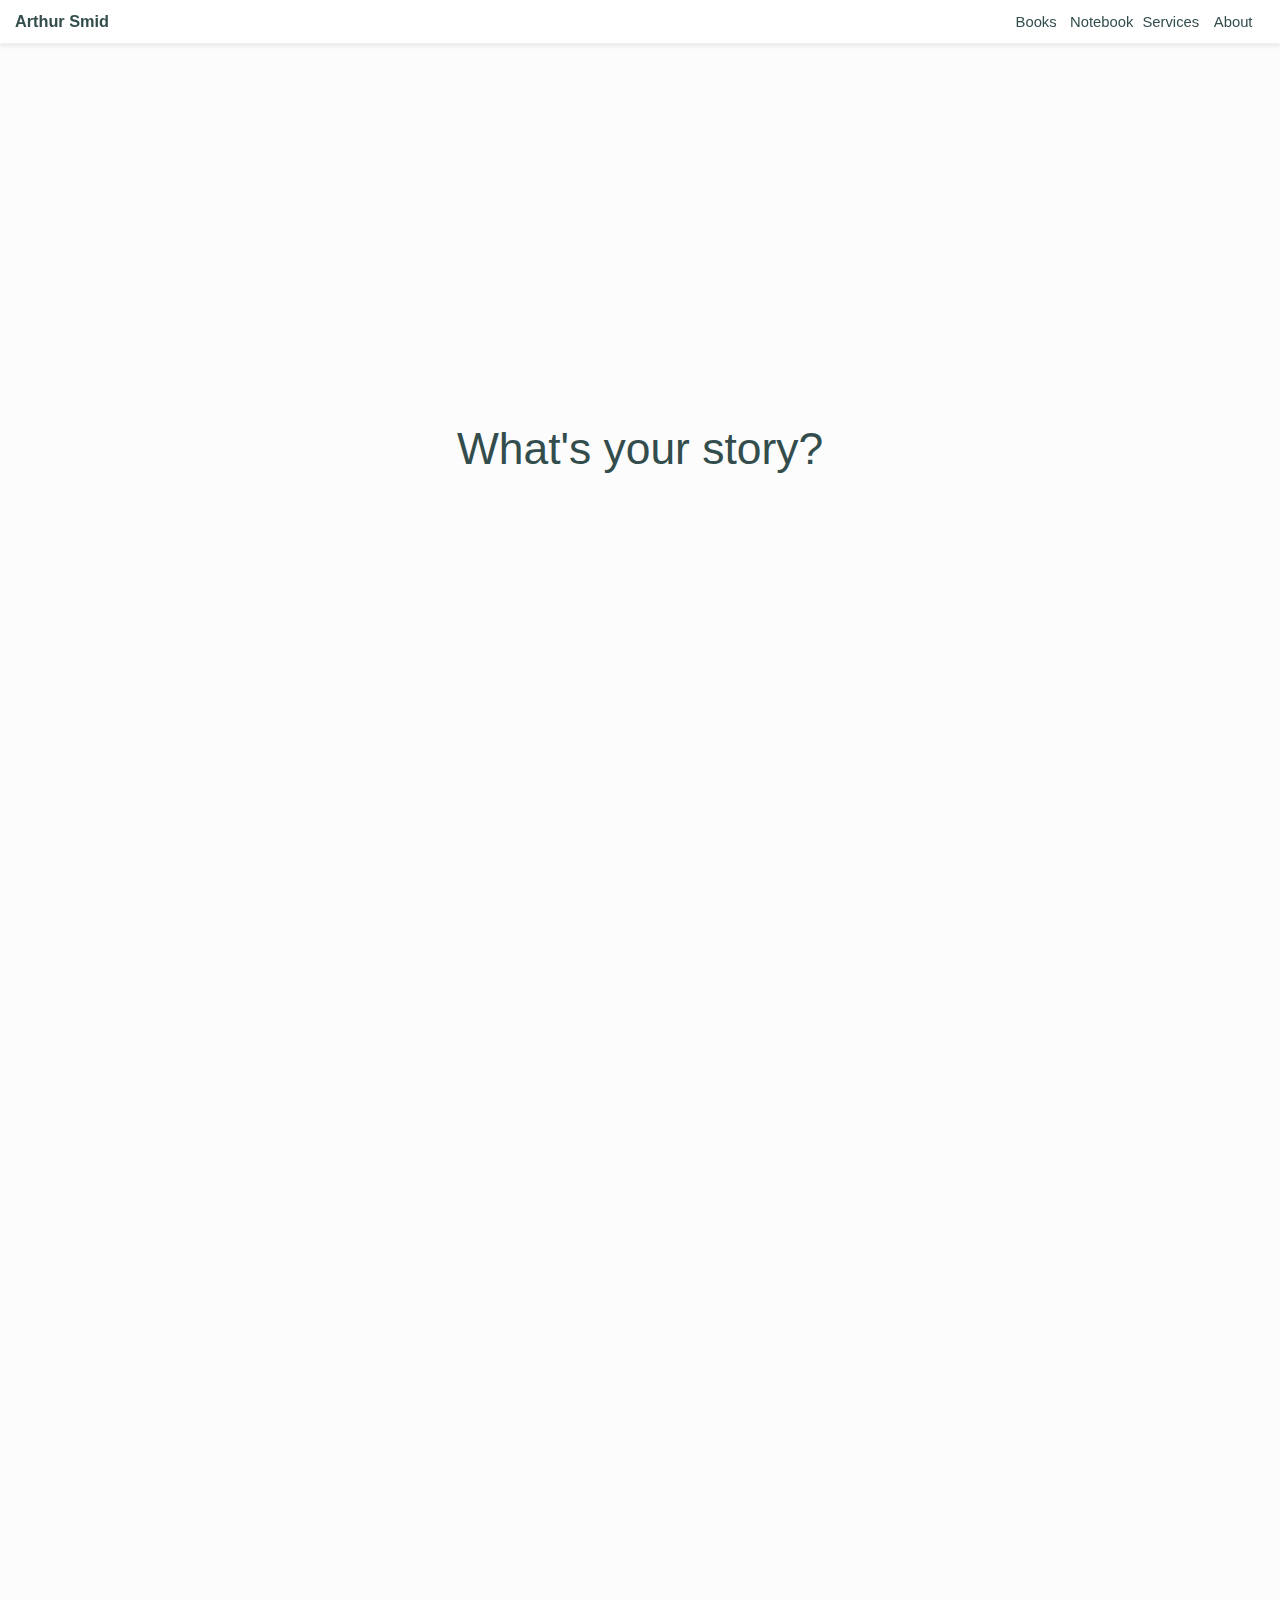
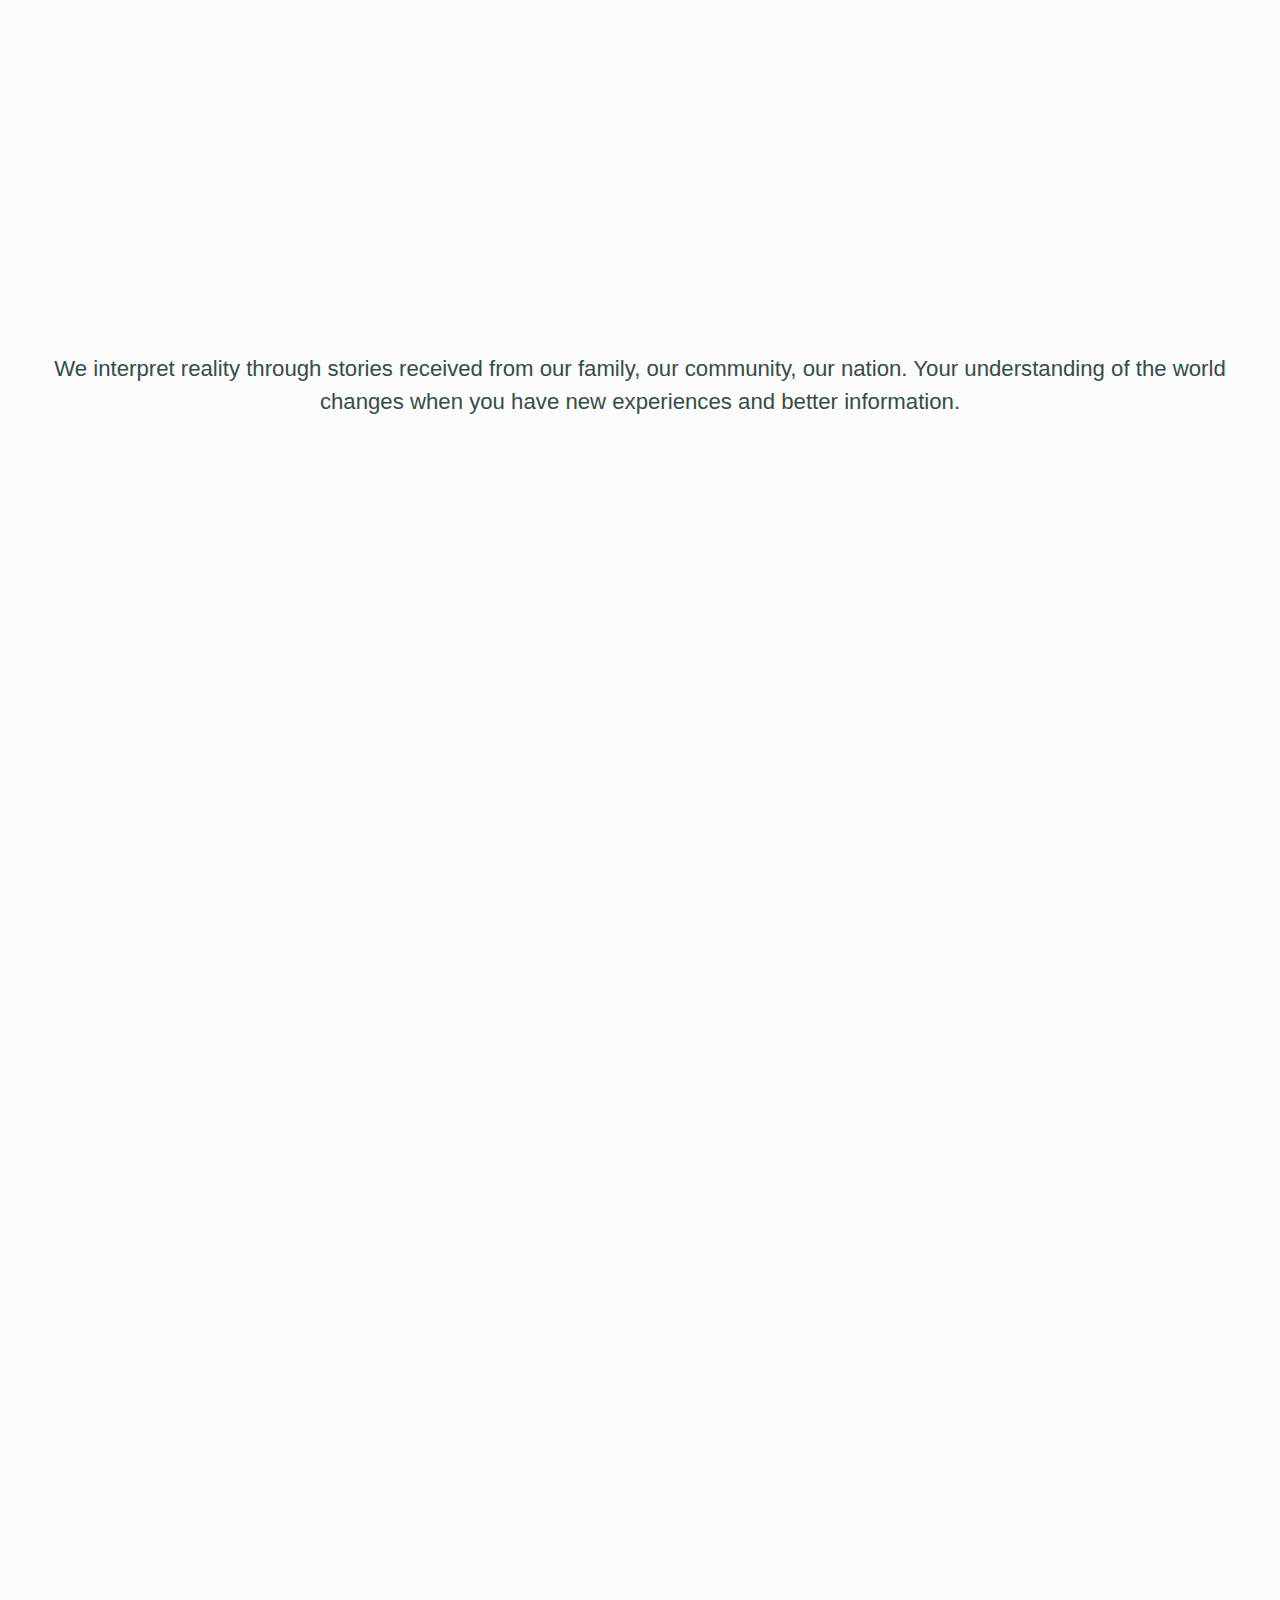
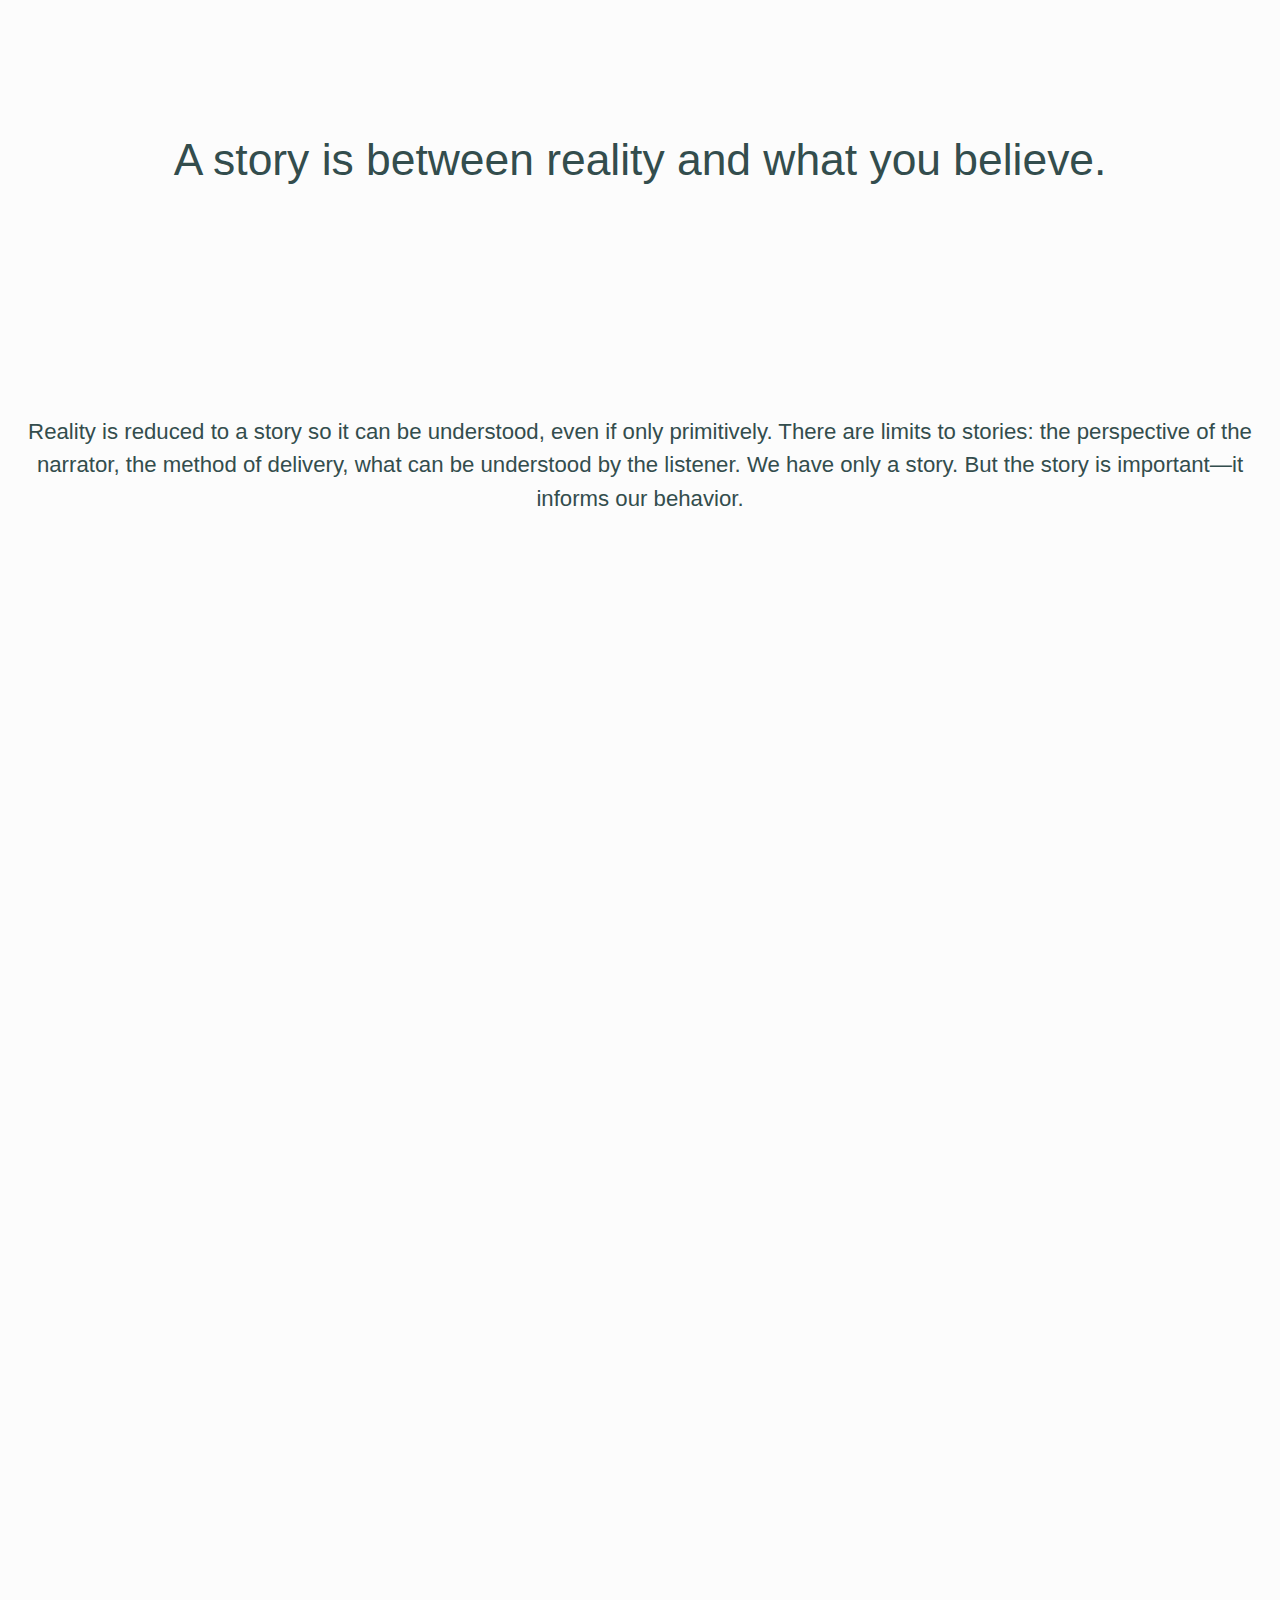
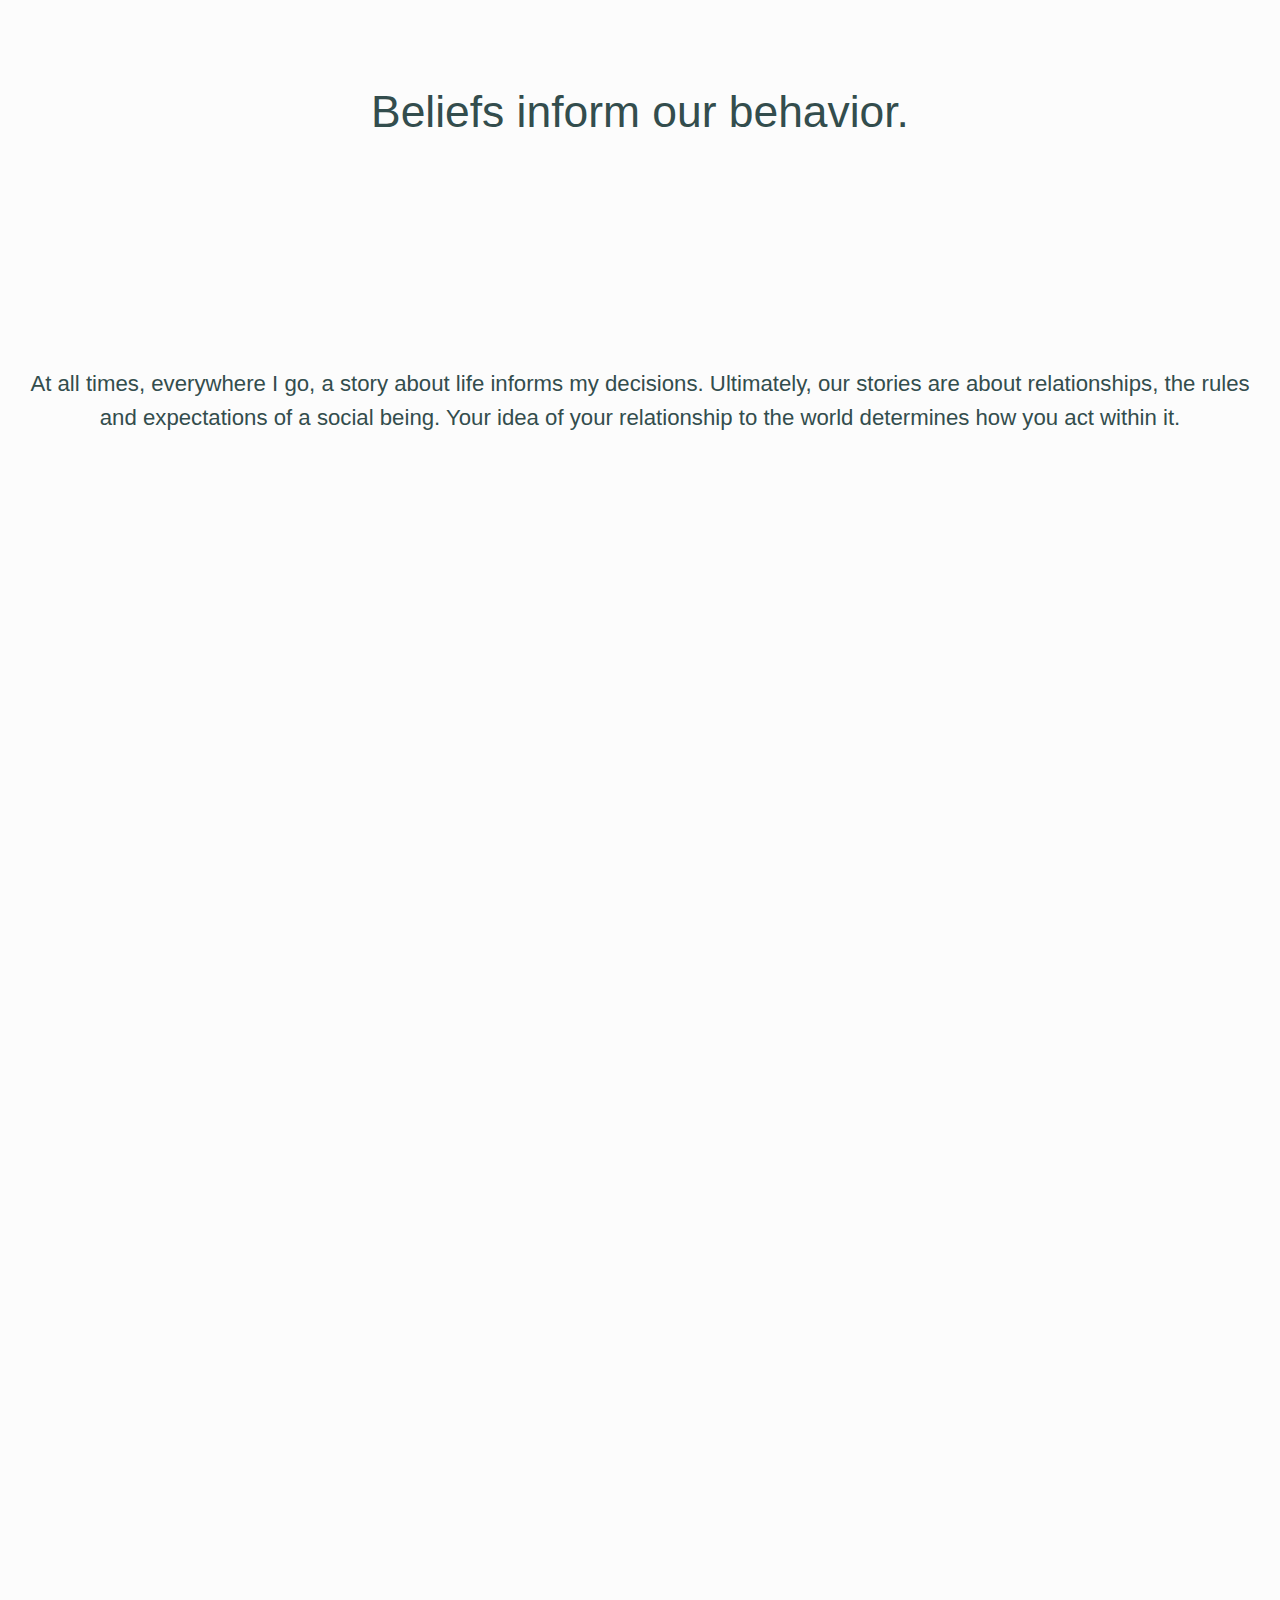
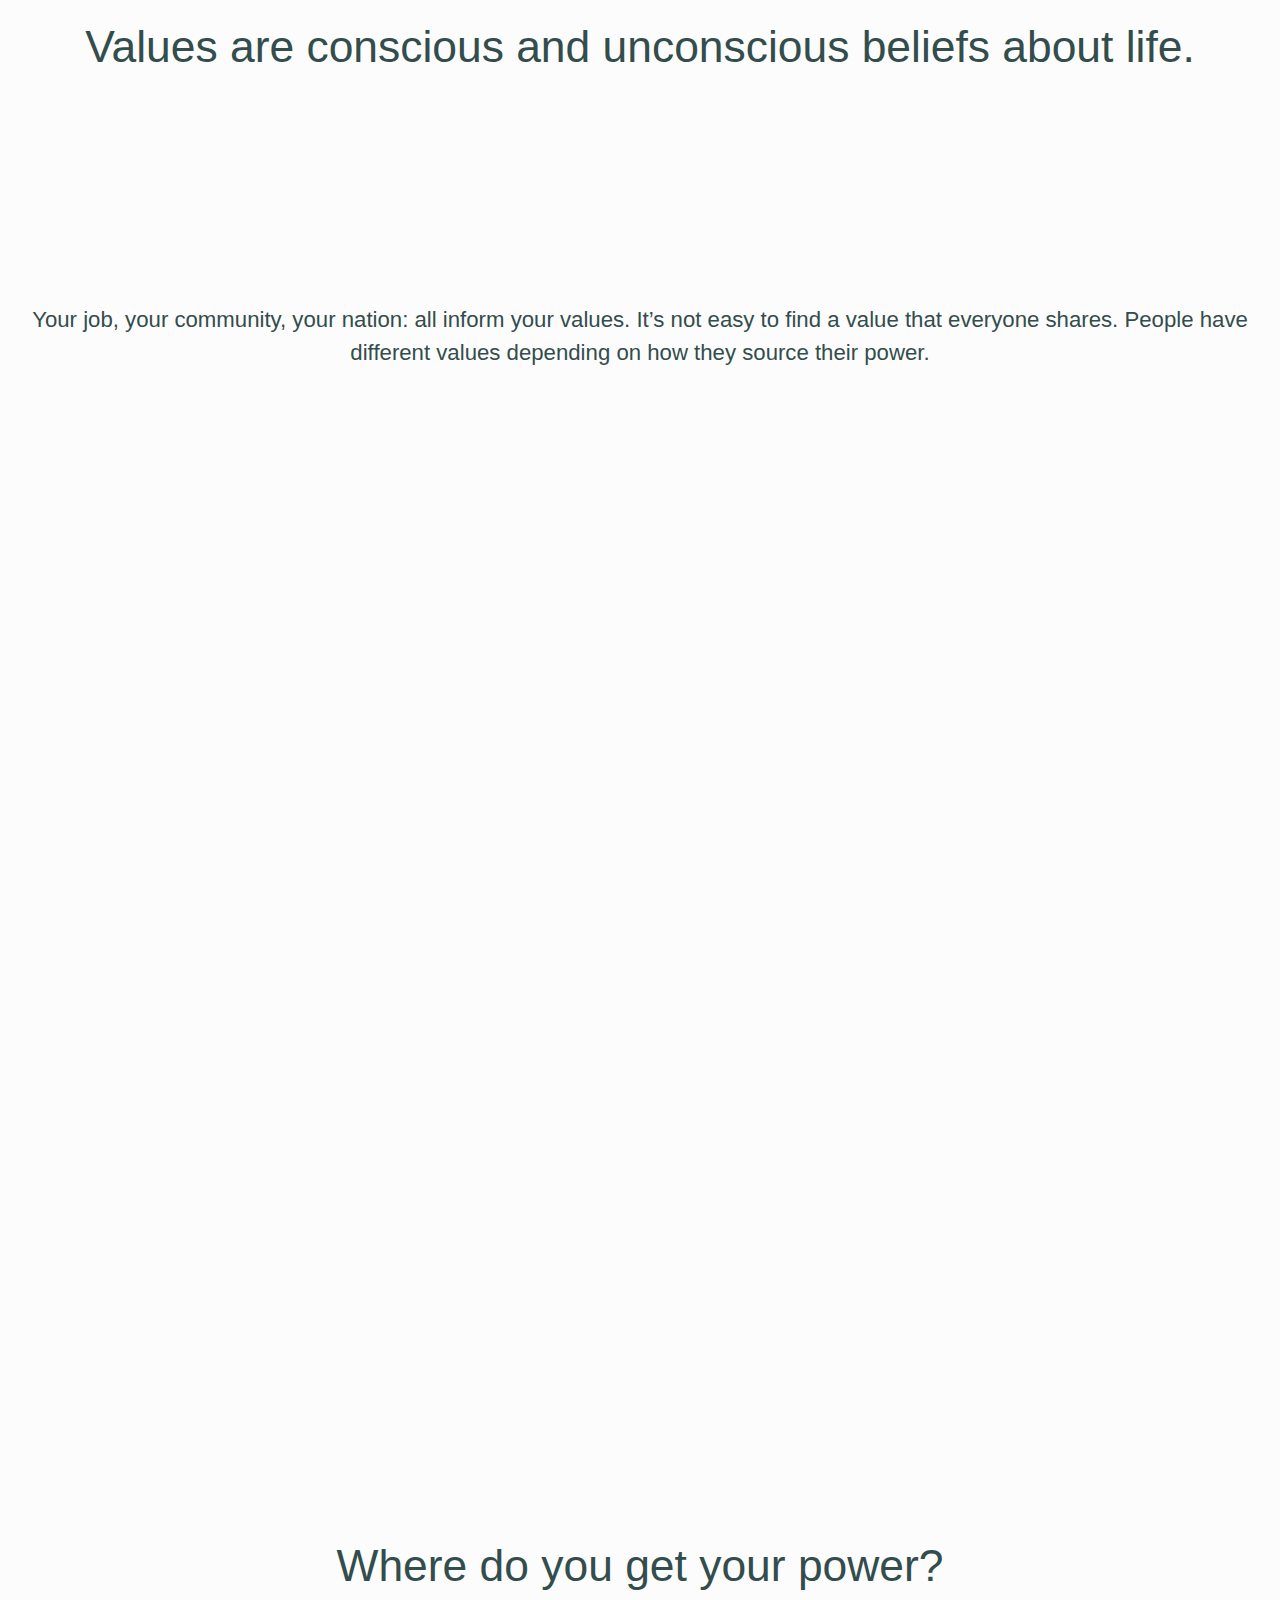
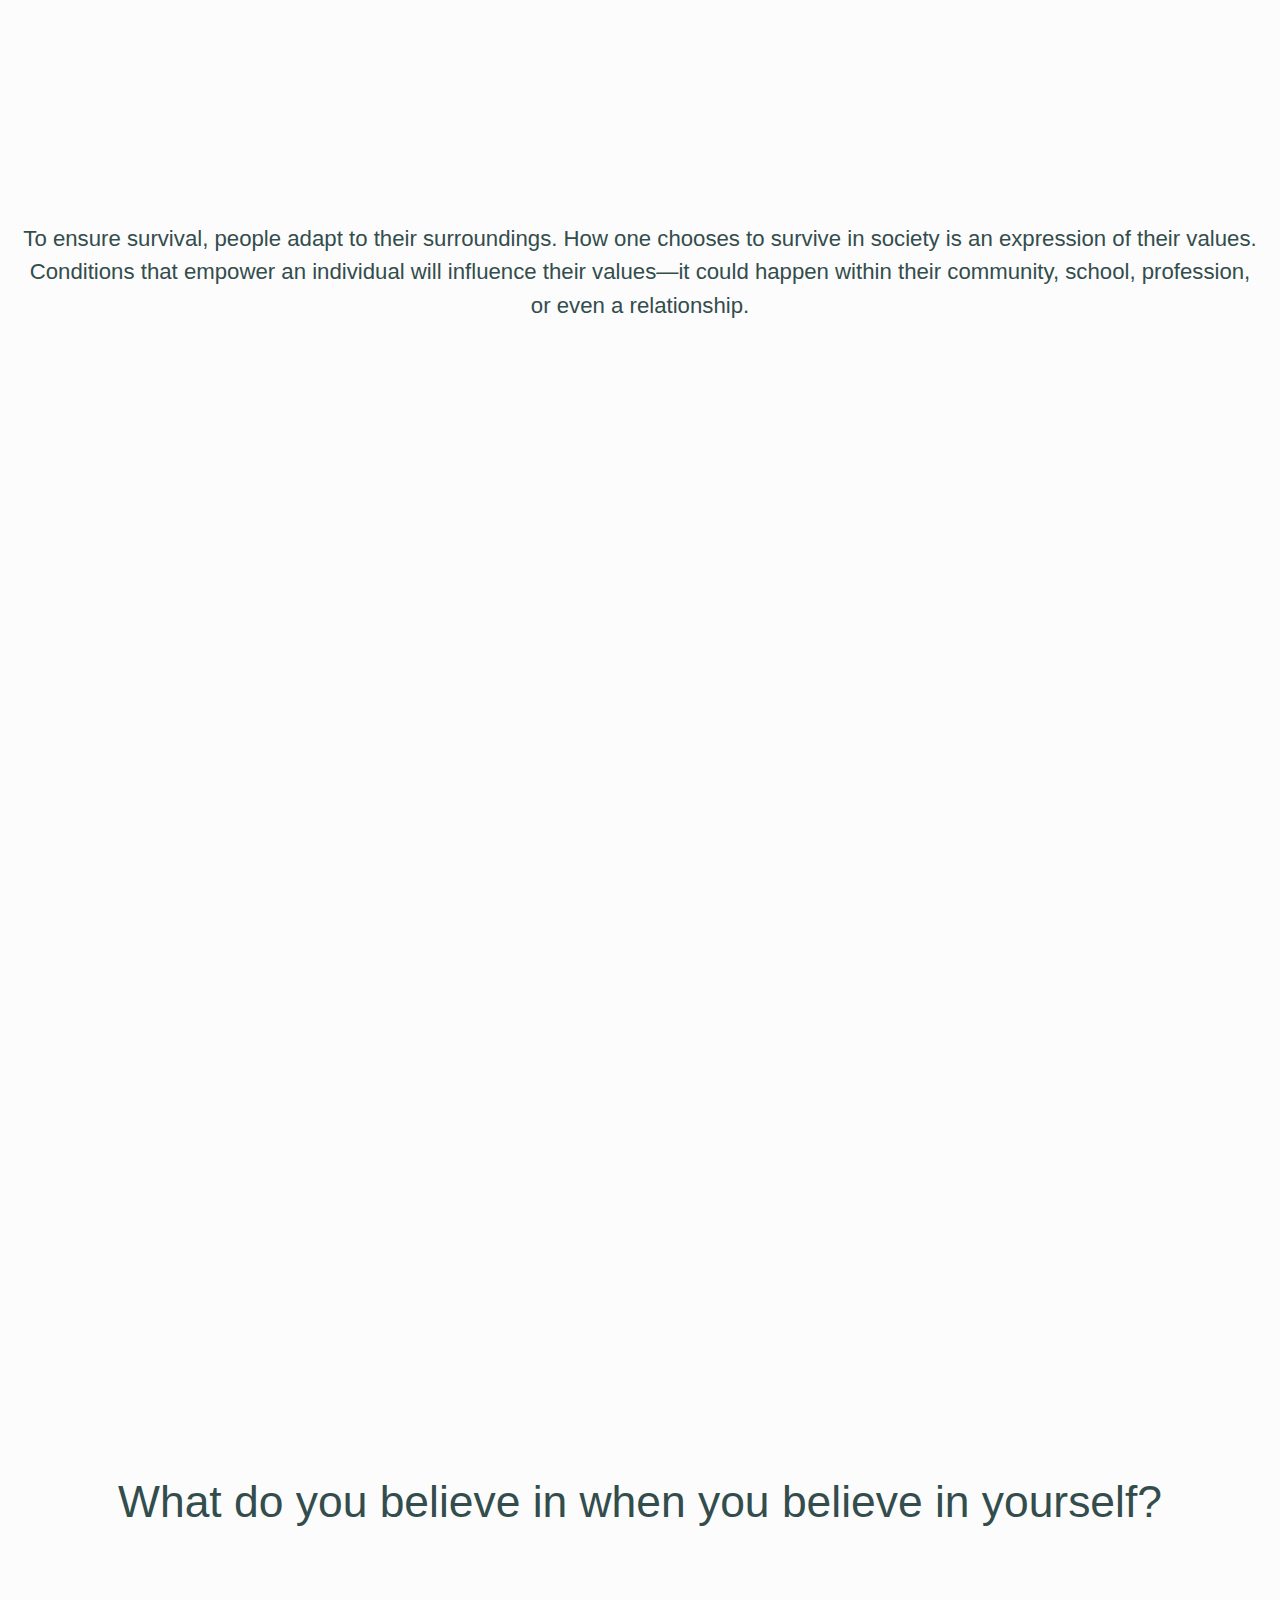
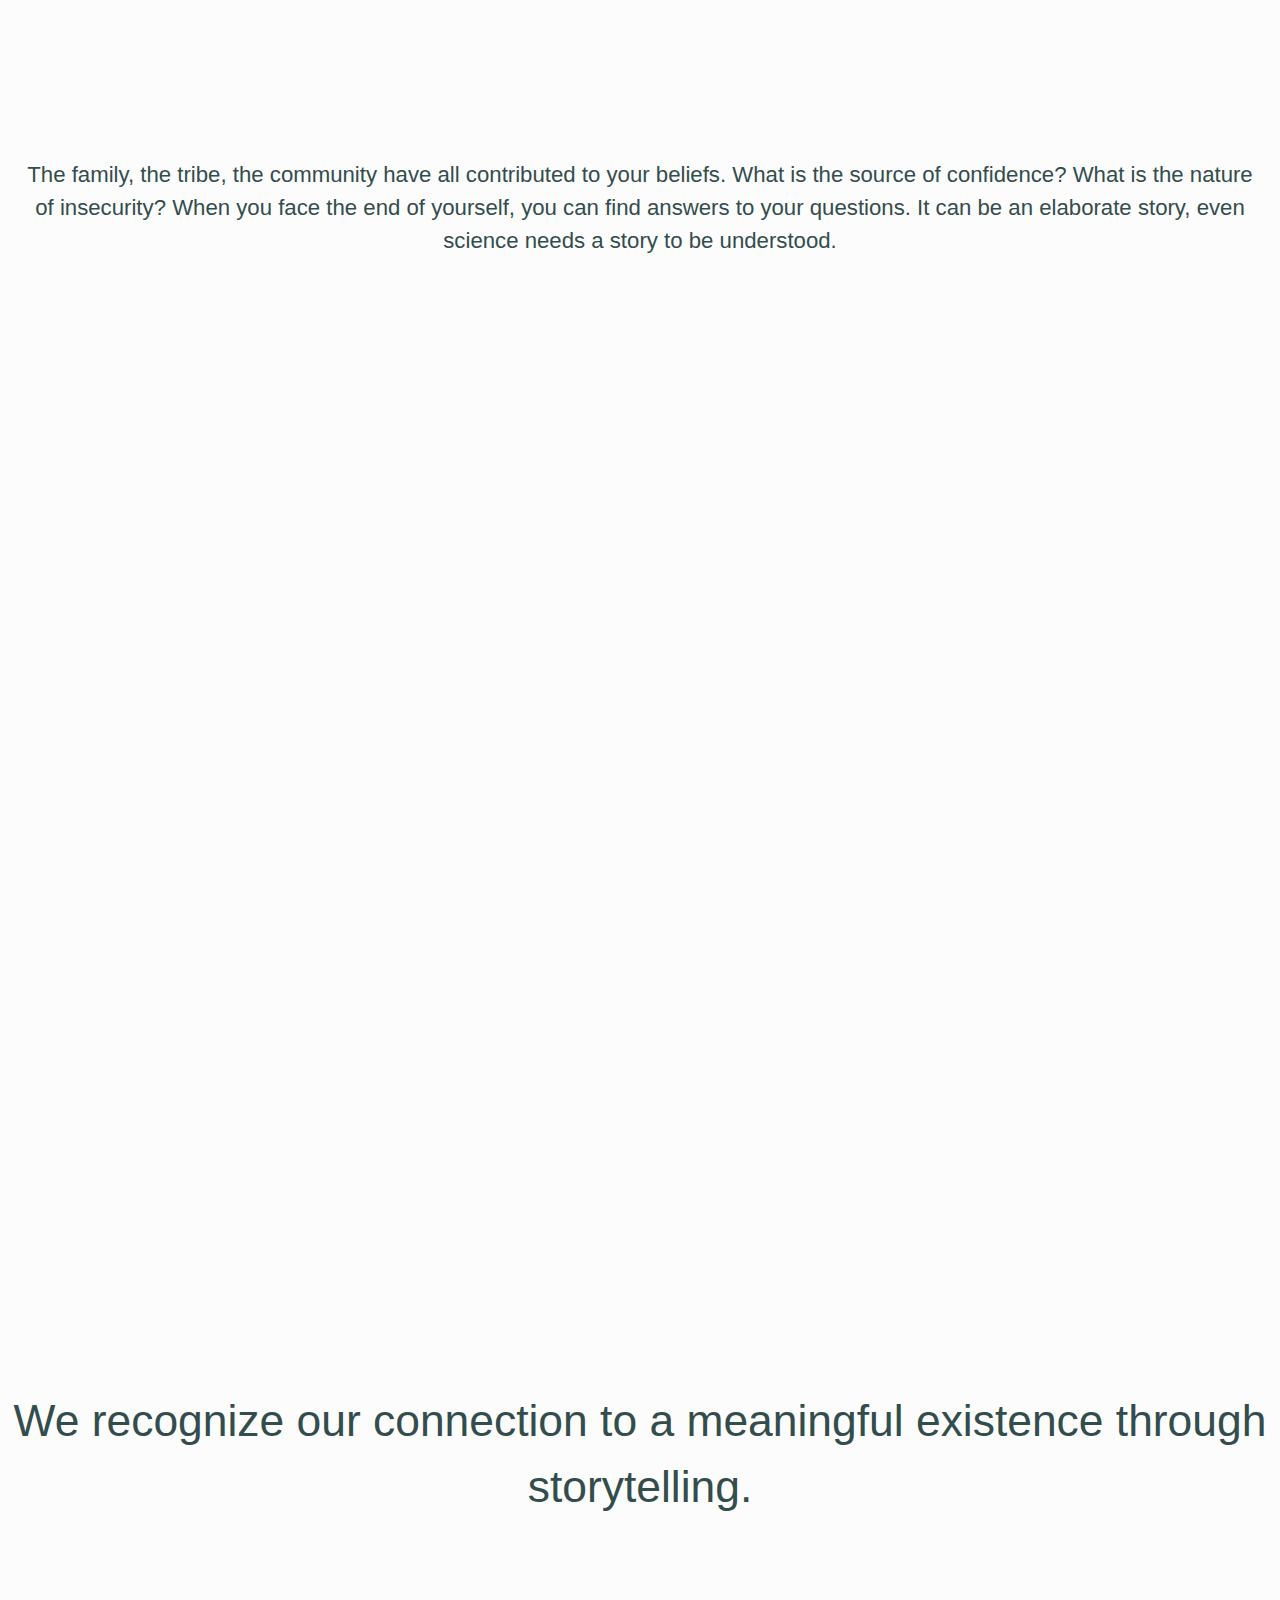
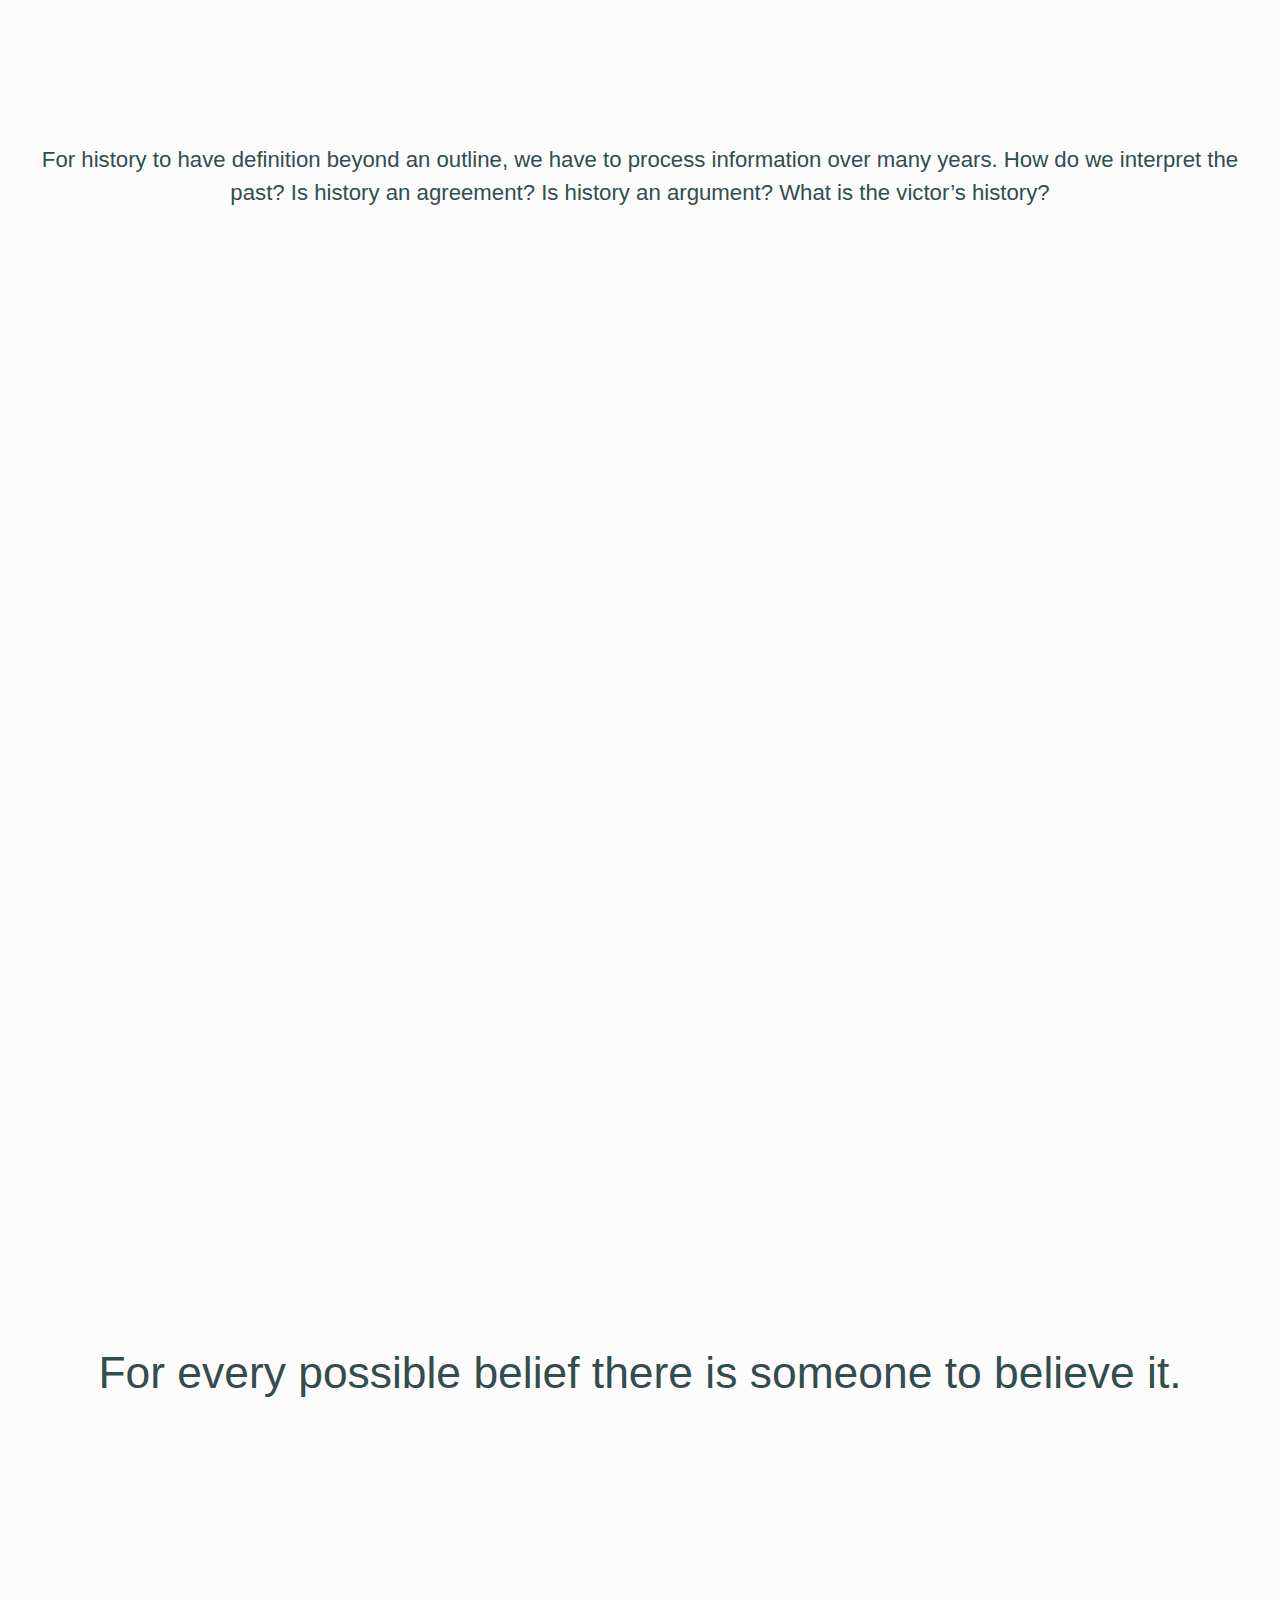
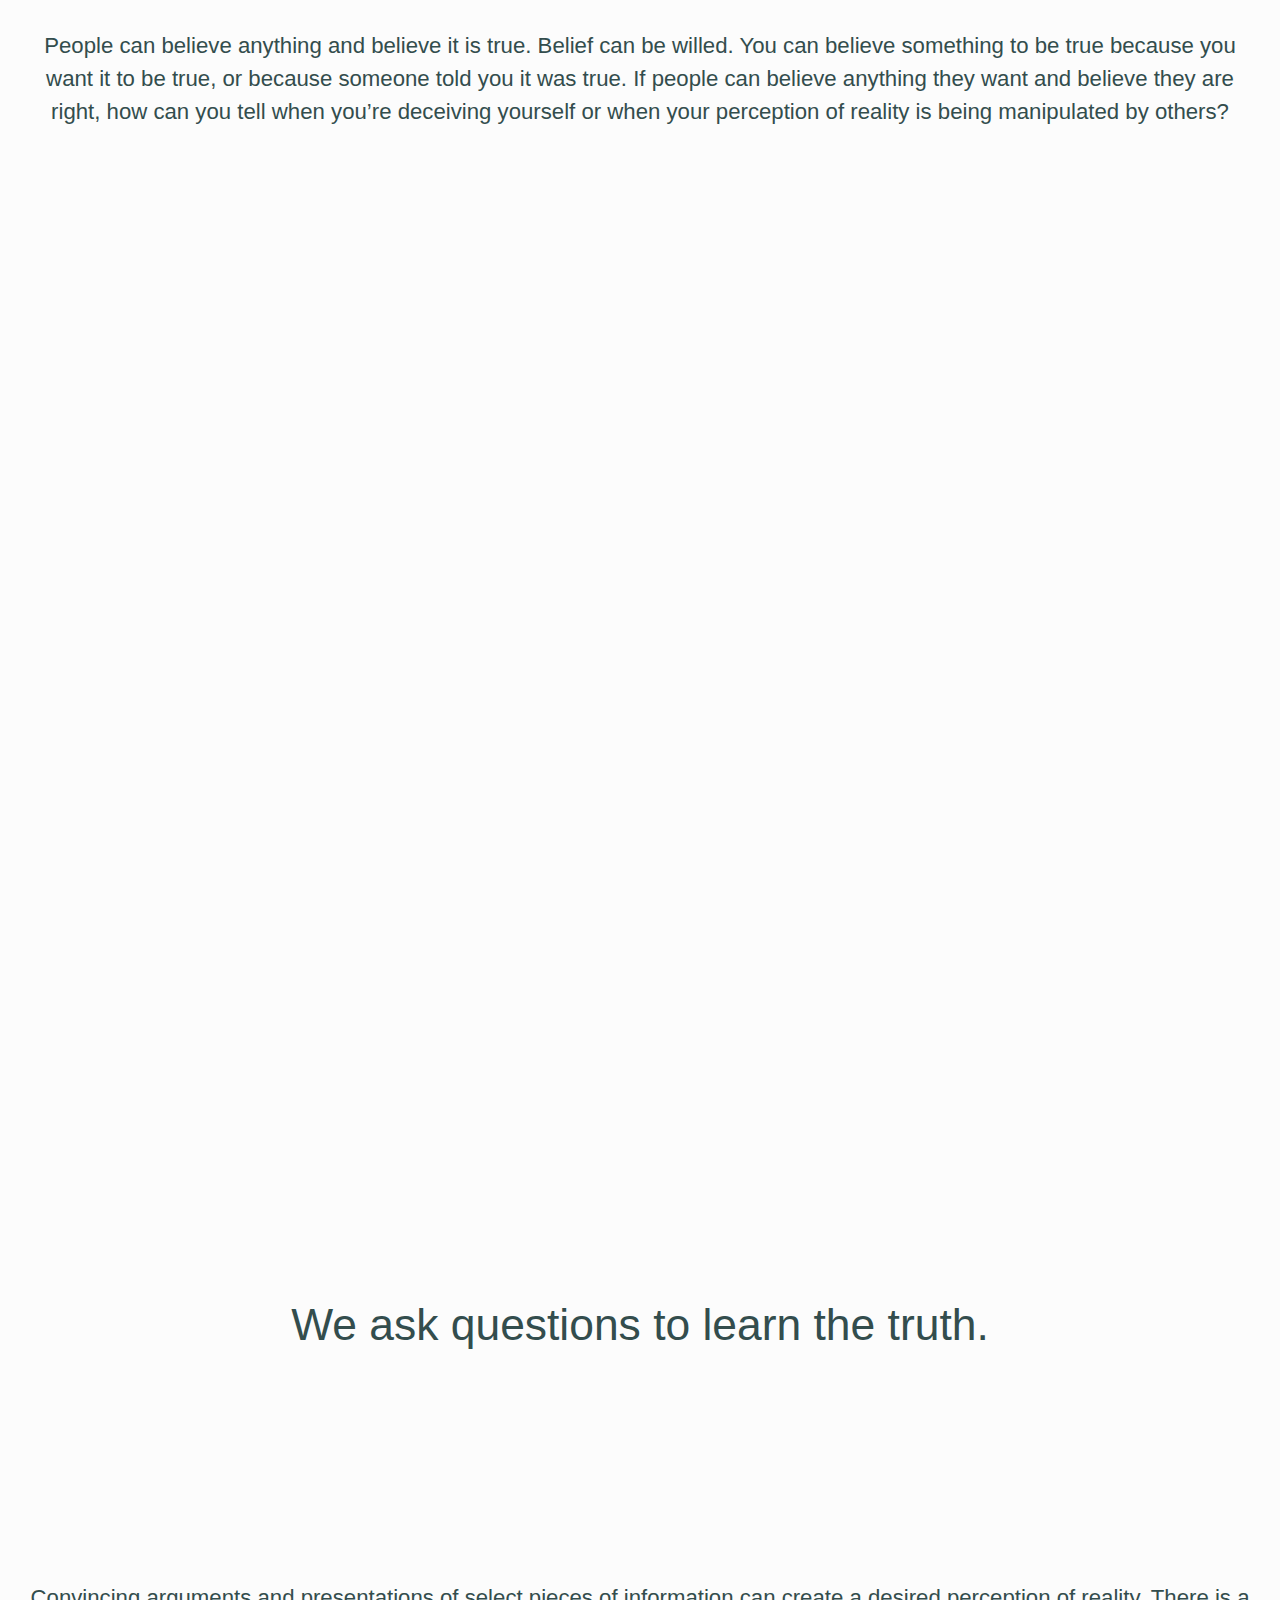
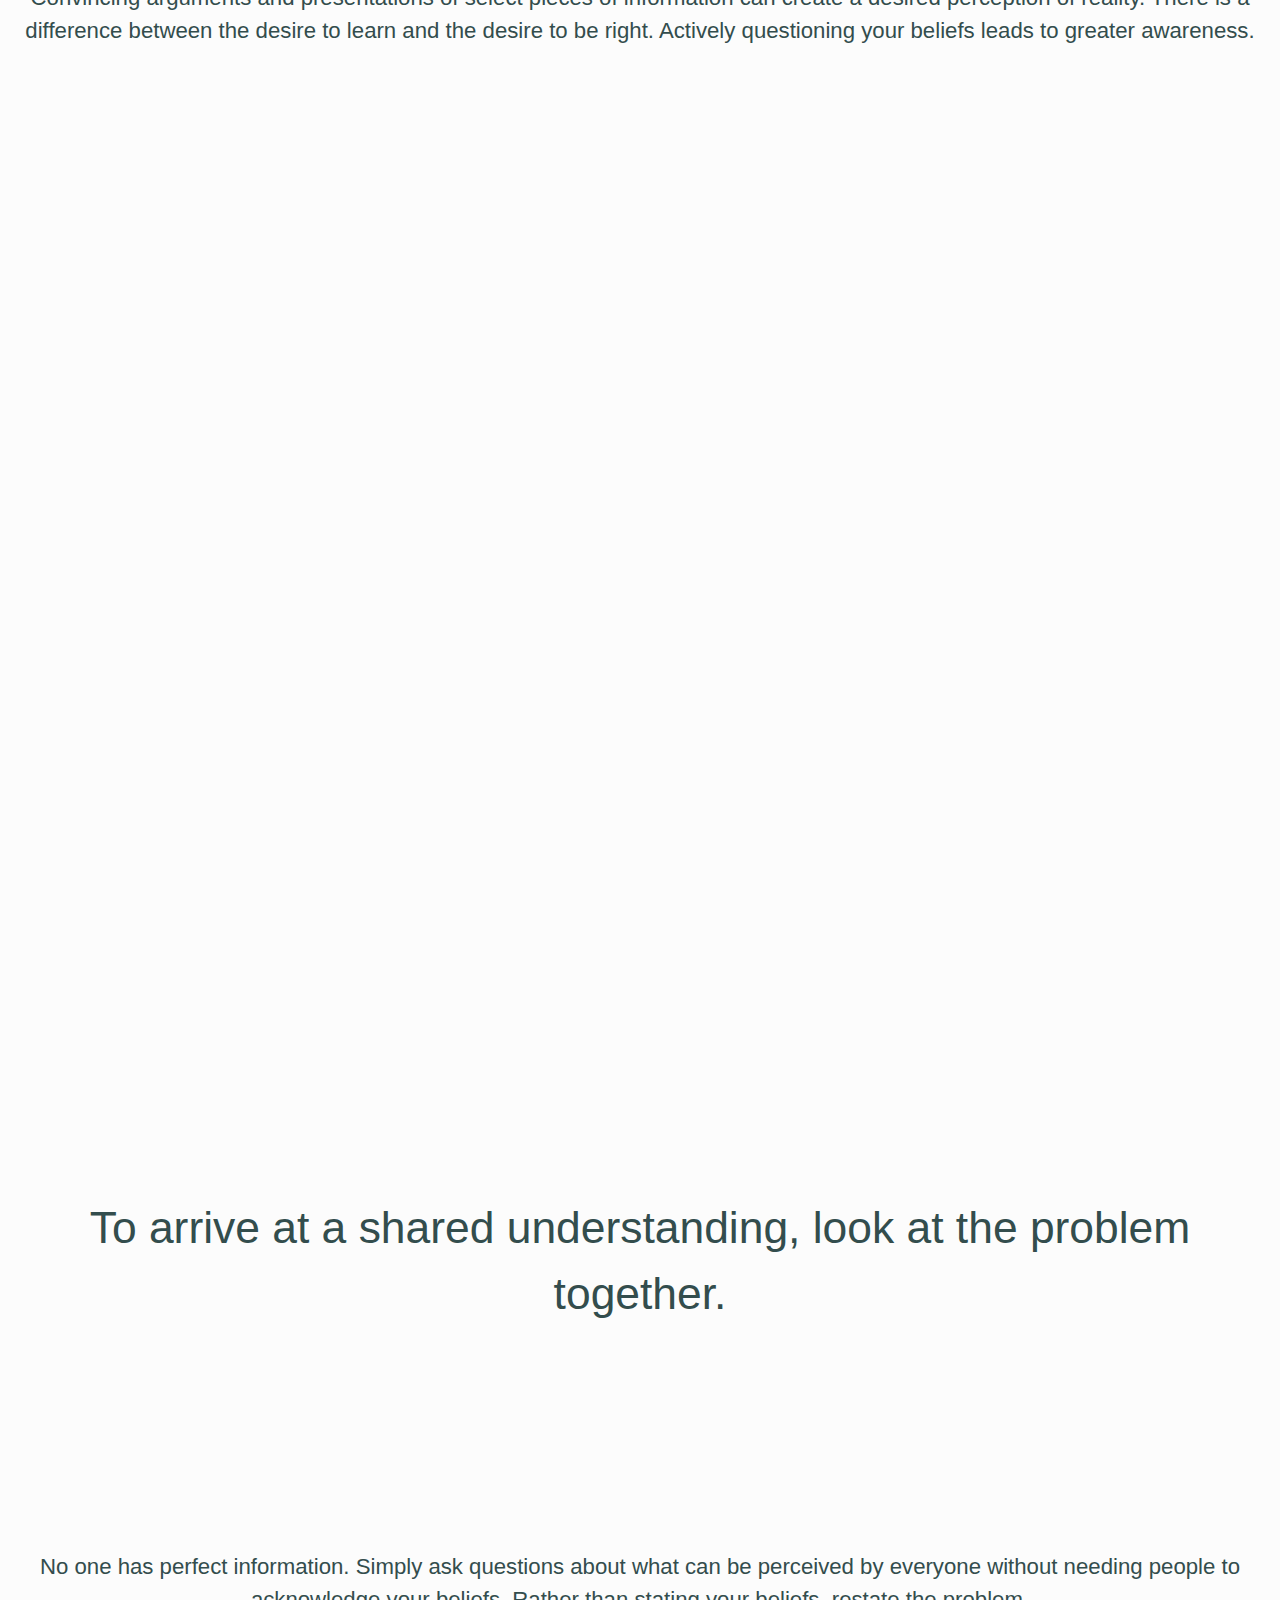
<file: arthursmid.com/Index.html>
<!DOCTYPE html>
<html lang="en-US">
<head>
  <meta charset="utf-8">
  <title>Life in Common</title>
  <!--possible title Arthur Smid, each page would have a title Arthur Smid | Notebook-->
  <meta name="viewport" content="width=device-width, initial-scale=1">
  <meta name="description" content="writer and editor in Portland, Oregon">
  <meta name="keywords" content="novel, fiction, writing, communications, Portland, Oregon">
  <meta name="author" content="Arthur Smid">
  <link rel="stylesheet" type="text/css" href="reset.css">
  <link rel="stylesheet" type="text/css" href="smid.css">
</head>
<body>
  <header>
    <h1>Arthur Smid</h1>
    <nav><ul>
      <li><a href="books.html">Books</a></li>
      <li><a href="notebook.html">Notebook</a></li>
      <li><a href="services.html">Services</a></li>
      <li><a href="about.html">About</a></li>
    </ul>
    </nav>
  </header>
<div class="centered-text">
  <h2>What's your story?</h2>
</div>
<div class="centered-text">
  <p>We interpret reality through stories received from our family, our community, our nation. Your understanding of the world changes when you have new experiences and better information.</p>
</div>
<div class="centered-text">
  <h2>A story is between reality and what you believe.</h2>
  <p>Reality is reduced to a story so it can be understood, even if only primitively. There are limits to stories: the perspective of the narrator, the method of delivery, what can be understood by the listener. We have only a story. But the story is important—it informs our behavior.</p>
</div>
<div class="centered-text">
  <h2>Beliefs inform our behavior.</h2>
  <p>At all times, everywhere I go, a story about life informs my decisions. Ultimately, our stories are about relationships, the rules and expectations of a social being. Your idea of your relationship to the world determines how you act within it.</p>
</div>
<div class="centered-text">
  <h2>Values are conscious and unconscious beliefs about life.</h2>
  <p>Your job, your community, your nation: all inform your values. It’s not easy to find a value that everyone shares. People have different values depending on how they source their power.</p>
</div>
<div class="centered-text">
  <h2>Where do you get your power?</h2>
  <p>To ensure survival, people adapt to their surroundings. How one chooses to survive in society is an expression of their values. Conditions that empower an individual will influence their values—it could happen within their community, school, profession, or even a relationship.</p>
</div>
<div class="centered-text">
  <h2>What do you believe in when you believe in yourself?</h2>
  <p>The family, the tribe, the community have all contributed to your beliefs. What is the source of confidence? What is the nature of insecurity? When you face the end of yourself, you can find answers to your questions. It can be an elaborate story, even science needs a story to be understood.</p>
</div>
<div class="centered-text">
  <h2>We recognize our connection to a meaningful existence through storytelling.</h2>
  <p>For history to have definition beyond an outline, we have to process information over many years. How do we interpret the past? Is history an agreement? Is history an argument? What is the victor’s history?</p>
</div>
<div class="centered-text">
  <h2>For every possible belief there is someone to believe it.</h2>
  <p>People can believe anything and believe it is true. Belief can be willed. You can believe something to be true because you want it to be true, or because someone told you it was true. If people can believe anything they want and believe they are right, how can you tell when you’re deceiving yourself or when your perception of reality is being manipulated by others?</p>
</div>
<div class="centered-text">
  <h2>We ask questions to learn the truth.</h2>
  <p>Convincing arguments and presentations of select pieces of information can create a desired perception of reality. There is a difference between the desire to learn and the desire to be right. Actively questioning your beliefs leads to greater awareness.</p>
</div>
<div class="centered-text">
  <h2>To arrive at a shared understanding, look at the problem together.</h2>
  <p>No one has perfect information. Simply ask questions about what can be perceived by everyone without needing people to acknowledge your beliefs. Rather than stating your beliefs, restate the problem.</p>
</div>
<div class="centered-text">
  <h2>To learn how to communicate with other people we relate to them.</h2>
  <p>Though we may not even understand our own feelings, we can find them expressed in music, books, and movies. Other people have had similar life experiences and through their stories we can better understand ourselves. Culture creates the context to relate more intimately with other people.</p>
</div>
<div class="centered-text">
  <h2>To fulfill yourself, it helps to articulate your desires.</h2>
  <p>Being able to state your goals makes them more attainable, and people are often willing to help. If you say what you’d like to contribute and what you need, it’s more likely you can get it.</p>
</div>
<div class="centered-text">
  <h2>Self-expression is the key to personal growth.</h2>
  <p>By giving yourself permission to fully express yourself, you can learn from whatever happens. It’s okay to be imperfect because you’re always learning.</p>
</div>
<div class="centered-text">
  <h2>Dialogue is an art.</h2>
  <p>The structure of your speech matters as much as the content. You are responsible. By changing your tone of voice and body language, you could say the same thing and express something different. The desire to be understood improves the clarity of expression.</p>
</div>
<div class="centered-text">
  <h2>The message depends upon its delivery.</h2>
  <p>Two people could say exactly the same thing but one could be believed and the other disbelieved depending on their social status. Who’s saying it, the method of delivery, and institutional supports all determine how we value what we hear from others. It is not the message that matters, but the people that give it value.</p>
</div>
<div class="centered-text">
  <h2>Correct speech and behavior exist as ideals.</h2>
  <p>We may do the right thing, or say the right thing, but these are ideals created by society. What would be accepted by one group could be inappropriate with a different group of people.</p>
</div>
<div class="centered-text">
  <h2>Ideal behavior is expressed by individuals.</h2>
  <p>We learn from examples set by others. Action is the model. By acting on the ideal, you can embody the ideal.</p>
</div>
<div class="centered-text">
  <h2>Your choice of heroes can be telling.</h2>
  <p>You may not be able to articulate your values, but the image of your hero symbolizes them and you grasp the symbol. The symbol can be held throughout the culture, or it can be personal. It can be a loved one. Your cultural heroes represent what you value.</p>
</div>
<div class="centered-text">
  <h2>Your role model represents values.</h2>
  <p>People have role models to adapt whatever advantageous behavior they display. We can imitate our peers or look to heroes. Ideally, the people in your daily life can provide guidance.</p>
</div>
<div class="centered-text">
  <h2>We test ourselves by accepting others.</h2>
  <p>It’s disconcerting to accommodate people who negate your reality. If they actively challenge your beliefs, this can feel like a physical threat. We believe for a reason; we believe to survive.</p>
</div>
<div class="centered-text">
  <h2>Accepting other people is easier when you see beyond socially constructed identity.</h2>
  <p>We have ideas about reality, but it’s not possible to know everything. We use symbols, stories, and ideas to understand the world. It’s valuable to pay attention when the story becomes strange, uncomfortable, and new. Accepting reality is transformative.</p>
</div>
<div class="centered-text">
  <h2>We communicate who we are before saying a word.</h2>
  <p>Your appearance communicates a social class. When people speak they use more than words.</p>
</div>
<div class="centered-text">
  <h2>Love is vulnerable.</h2>
  <p>If I express my thoughts and feelings honestly, I make myself vulnerable. Being honest allows more genuine interaction with others. We define our relationships by how much truth they can tolerate.</p>
</div>
<div class="centered-text">
  <h2>We are social creatures.</h2>
  <p>You are born into a class, race, and culture. Being alone isn’t a favorable condition for survival. You need other people to survive. Your family. Your community. Your friends can help you realize your full potential. You see your higher self in another person and your love nurtures the emergence of the higher self.</p>
</div>
<div class="centered-text">
  <h2>Strong attachments are a survival instinct.</h2>
  <p>We form bonds with other people to make it in the world. When a relationship becomes an economic partnership, we value an individual by what he or she can contribute.</p>
</div>
<div class="centered-text">
  <h2>In every human encounter, we negotiate status.</h2>
  <p>Even unconsciously, you assess whether another person can potentially help you, harm you, or neither—they are just another person. The measure of a potential helper tends to be wealth and social status, but the way we value each other is different for every individual. Status isn’t universally recognized. It depends on values created and recognized by a group.</p>
</div>
<div class="centered-text">
  <h2>Morality requires imagination.</h2>
  <p>What is considered to be moral results from social conditions. Our social structure affords privileges but these benefits can come at the expense of other people and our ecosystem. Abuse of human rights and the environment can be legalized by a court of law. Ethical behavior begins when you imagine yourself as the other.</p>
</div>
<div class="centered-text">
  <h2>Enter the possibility to recognize yourself in another individual.</h2>
  <p>Your relationship with each person illuminates a different part of yourself. Who are you?</p>
</div>
<div class="centered-text">
  <h2>Education adapts individuals to the social structure.</h2>
  <p>Individuals learn to protect and propagate their social structure. Business, religion, and government institutions all have explicit and implicit rules. An institution scripts human behavior through incentives and penalties. Beginning with the family we learn to survive in society by adapting to the social structure.</p>
</div>
<div class="centered-text">
  <h2>The interpretation of the world is a human agreement.</h2>
  <p>Our social group defines acceptable and unacceptable beliefs. People who have different beliefs may be friendly but they’ll disagree. Most of us like to be reassured of our beliefs. We seek the company of people who believe the same story. Because ultimately, it is not a story, it’s our reality.</p>
</div>
<div class="centered-text">
  <h2>Because we desire meaning in our lives, we assign value to the things that give us meaning.</h2>
  <p>We are active participants in creating meaning. A relationship, a job, a book gives you fulfillment when you find meaning in it. It’s also possible to invest meaning in something that is meaningless. Cultural value can be created but some things are inherently valuable.</p>
</div>
<div class="centered-text">
  <h2>How does an ordinary person respond to problems that affect civilization?</h2>
  <p>When people feel a problem is too big for them to solve, they may ignore the problem. People are more willing to act if they can join a group. Our shared problems inspire new behavior, new values, a new culture.</p>
</div>
<div class="centered-text">
  <h2>Society encourages certain types of human behavior.</h2>
  <p>Our economic institutions are founded upon the assumption of endless resources and infinite growth. Even conscientious capitalism requires continuous growth. We have a systemic imbalance between human society and the natural world. Only a change in the structure of our economic institutions can stop the destruction of our ecosystem.</p>
</div>
<div class="centered-text">
  <h2>The separate self is a habit of thought.</h2>
  <p>What’s happening to other people, to other biological creatures, and to the environment does affect you. In reality we are interrelated with all life on Earth.</p>
</div>
<div class="centered-text">
  <h2>What if having great wealth means having more responsibility to other people?</h2>
  <p>The pursuit of wealth contains the idea that money separates you from the problems of humanity. It’s possible to deny reality if you are insulated by the work of others who must confront it.</p>
</div>
<div class="centered-text">
  <h2>In social groups, the abuse of power is kept in check by social norms.</h2>
  <p>The necessary condition to abuse power is isolation. The empowered entity is separate from the group. It can entertain a storyline that justifies an abuse of power. Belief and code of conduct can separate someone from billions of other human beings. And if you have no compassion for other people, you can easily overlook the harm your actions cause.</p>
</div>
<div class="centered-text">
  <h2>People can commit atrocities while believing themselves to be good.</h2>
  <p>It is possible to believe the nation is just when it must destroy an enemy. We tend to caricature the enemy. We project all our own negative qualities upon the enemy and deny any responsibility in creating the problems we share. The primary conflict in politics is between perceptions of reality. To win, the story doesn’t have to be true. Groups of people are not moved by facts, they are moved by emotion. People create authority by securing support for their definition of reality. Even the denial of reality can become a worldview.</p>
</div>
<div class="centered-text">
  <h2>The state is a prolific source ofnarrative.</h2>
  <p>The nation coheres around a collective identity. The shared story bolsters the nation. Especially in troubled times, the national story prevails. We need other people most when we perceive threats to survival.</p>
</div>
<div class="centered-text">
  <h2>Culture shapes our response to suffering.</h2>
  <p>Facing death, an individual intensifies their feeling for being alive. A common question for each culture is, “What is a good death?” Hindus, Jews, Muslims, Christians, Buddhists all have different answers that define death and influence how they live. Your response to death is embodied in your life.</p>
</div>
<div class="centered-text">
  <h2>What is enlightenment?</h2>
  <p>The conceit of religion is absolute knowledge. To know what God is, to say with certainty, yes this is how things are. That’s the guru’s gambit, professing to know the truth. Everyone is filled with doubt, and the guru knows. The quest for knowledge can find you enlightened one day, endarkened the next. There is no resolution. The quest is infinite.</p>
</div>
<div class="centered-text">
  <h2>What is reality?</h2>
  <p>Reality is what exists when you stop believing in it.</p>
</div>
<div class="centered-text">
  <h2>Do we will our belief to protect ourselves and our loved ones?</h2>
  <p>A belief may be chosen because it’s convenient. We may profess to believe something only because it is useful, or even necessary to survive. Justice is the ideal, but our society isn’t. Hopefully, we can recognize a way to live in harmony with other people and our environment.</p>
</div>
<div class="centered-text">
  <h2>We become conscious of consciousness.</h2>
  <p>Reason assumes form. It can be expressed in words. Awareness is soft by comparison with reason. It can be a feeling, an intuition. Humans are unique in being aware of awareness, but what is aware? Who are you, really?</p>
</div>
<div class="centered-text">
  <h2>When is it dangerous to say the truth?</h2>
  <p>Being in public and addressing any topic, notice when your voice is blocked. You can refuse to talk about it, that’s okay. It’s blocked. The release happens through becoming conscious of the block. Your mind will explore the resistance. But the isolated mind is not important here, it’s observing the block between yourself and others that really matters.</p>
</div>
<div class="centered-text">
  <h2>The conflict you feel within yourself is embodied in the world.</h2>
  <p>To heal yourself you help to heal the world. Effort to solve shared problems can unite us.</p>
</div>
<div class="centered-text">
  <h2>A scientific statement is subject to peer review and can be proven wrong.</h2>
  <p>It’s a challenge to talk about the atomic structure of matter because our language evolved from a sensual experience of the physical world. Looking at atomic models and saying they’re spherical, there is a tendency to think of a solid. But rather, it’s an energetic polarity that bounds the shape of things. When we talk about the quantum world we use mathematics, statistics, and probability to describe how the particles of the atom behave. For physicists, “particle” refers to elements with behavior much different than we expect from particles in the physical world.</p>
</div>
<div class="centered-text">
  <h2>When we recognize the natural course of energy, there is only process and transformation.</h2>
  <p>The foundation of matter is energetic. Though a wooden table appears static, one hundred years from now, exposed to the elements the table will be different. We don’t know how it will change but it can be predicted. A wooden table can release its stored energy in fire.</p>
</div>
<div class="centered-text">
  <h2>You are everything.</h2>
  <p>An organism can be maintained until the energy that feeds its growth is exhausted. But this simplifies the matter. Living organisms require an ecosystem.</p>
</div>
<div class="centered-text">
  <h2>From great complexity comes greater organization.</h2>
  <p>Overpopulation is to blame for environmental problems, but now, maybe that’s misanthropic. People working together can create wonderful things. It’s not people that are the problem but how we behave. And this isn’t to place the burden of guilt upon individuals, because the way institutions organize and drive human behavior largely determines how we interact with the environment.</p>
</div>
<div class="centered-text">
  <h2>Earth is the center of the universe until humanity creates a telescope.</h2>
  <p>People tell stories about nature. Stories can transfer information from place to place and from generation to generation. Through culture, we have the ability to develop our knowledge. New instruments, new data, and new means of communication result in new interpretations of reality.</p>
</div>
<div class="centered-text">
  <h2>The universe is very flat.</h2>
  <p>We don’t know what happened before the Big Bang. We have no idea what exists outside the universe. Expanding in all directions, the universe has no center because there is no edge. At best we can say, our universe is infinite, or spacetime curvature closes back in on itself. It’s possible the universe is part of an infinity of universes.</p>
</div>
<div class="centered-text">
  <h2>To measure information we reduce it to its smallest part.</h2>
  <p>The binary state. It’s on or off. The need to quantize information arose through electronic communication, accurately transmitting a signal from one location to a distant place. Everything is connected. Being connected, it doesn’t follow that things aren’t differentiated. Discernment is the operating factor of awareness, intelligence, and information.</p>
</div>
<div class="centered-text">
  <h2>You need discernment to tell the truth.</h2>
  <p>There is a difference between personal truth and universal truth. People disagree. Seeking the truth isn’t about getting people to agree with you. Listen for any information that is true in what people say. Acknowledge what they said that is true and refrain from negating their point of view. Arguing isn’t as important as modeling a better idea.</p>
</div>
<div class="centered-text">
  <h2>With the desire to learn rather than the desire to be right, we can understand different perspectives.</h2>
  <p>The more you share your knowledge, the more you learn. Individuals can transform themselves through effort and love.</p>
</div>
<div class="centered-text">
  <h2>Intuition is developed through self-trust.</h2>
  <p>A young girl could assume she always does the wrong thing, but why would she think that? Why doesn’t she think: she does the right thing?</p>
</div>
<div class="centered-text">
  <h2>Environment and circumstance shape our behavior.</h2>
  <p>Each individual is unique and at the same time modular. Different people can drink from the same cup. Our hands grip the tool as well as another’s. We can sit in a chair and walk through the door. The human design allows us to share our culture.</p>
</div>
<div class="centered-text">
  <h2>We are form builders.</h2>
  <p>Humans create form. Some build with wood. Others with steel. We all create form with language. When you speak, you’re building a shared idea.</p>
</div>
<div class="centered-text">
  <h2>Public opinion is what can be voiced in public without fear of reprisal.</h2>
  <p>Fear can move public opinion away from the truth. One assumption is that everyone has a fear of isolation and fear mediates between opinions and one’s willingness to speak them.</p>
</div>
<div class="centered-text">
  <h2>Trust, science, and values play significant roles in understanding the world.</h2>
  <p>Given the great diversity of nature and of human cultures, there is only one thing that truly unites us: our dependence upon the natural world. We must assert the value of future generations, human health, and the planet over the financial goals of a few industries. It is hard to deny that a healthy ecosystem is necessary for our well being.</p>
</div>
<div class="centered-text">
  <h2>Eating is a sensual experience of our interdependence with nature.</h2>
  <p>We are interdependent with plants, animals, even soil micro-organisms. Our food comes from the earth. Our energy comes from the sun. Our life depends on the environment.</p>
</div>
<div class="centered-text">
  <h2>Nature is all that remains of being there.</h2>
  <p>The individual is not as important as the ecosystem that gives it life. Through greater awareness, it may be possible to live in harmony with nature. In an infinity of time, even improbable events can occur.</p>
</div>
<div class="centered-text">
  <h2>Life is without an end.</h2>
  <p>The individual is temporary.</p>
</div>
<div class="centered-text">
  <h2>The success of the pattern is the replication of the pattern.</h2>
  <p>Genetic information can outlive the individual. In the egg, a billion characters code the development from embryo to adult. Within the body, each cell contains information to recreate the entire organism. By creating endless copies of itself, the gene ensures its survival. The replication of the pattern is the success of the pattern.</p>
</div>
<div class="centered-text">
  <h2>Building the archetype.</h2>
  <p>Our genetic information could be viewed as our archetypal form, but it doesn’t lend itself to myth and symbolic representation as the human figure does. Each culture creates archetypal forms. They are in churches, museums, books, advertisements. Endless replication of the archetype is its best protection.</p>
</div>
<div class="centered-text">
  <h2>Great stories live within people.</h2>
  <p>An accurate representation of belief is human drama. Misunderstanding creates drama. The drama of life creates understanding. What happens when you drop the storyline? What happens when there’s no point of view to defend? Who is the observer?</p>
</div>
<div class="centered-text">
  <h2>Of all the stories ever told, the most important are the ones you believe.</h2>
  <p>Books will fade in memory but stories remain. Within an architecture of sustained belief we inhabit the world.</p>
</div>
<footer>
  <p>©2018 Arthur Smid. All Rights Reserved.</p>
</footer>
</body>
</html>
</file>
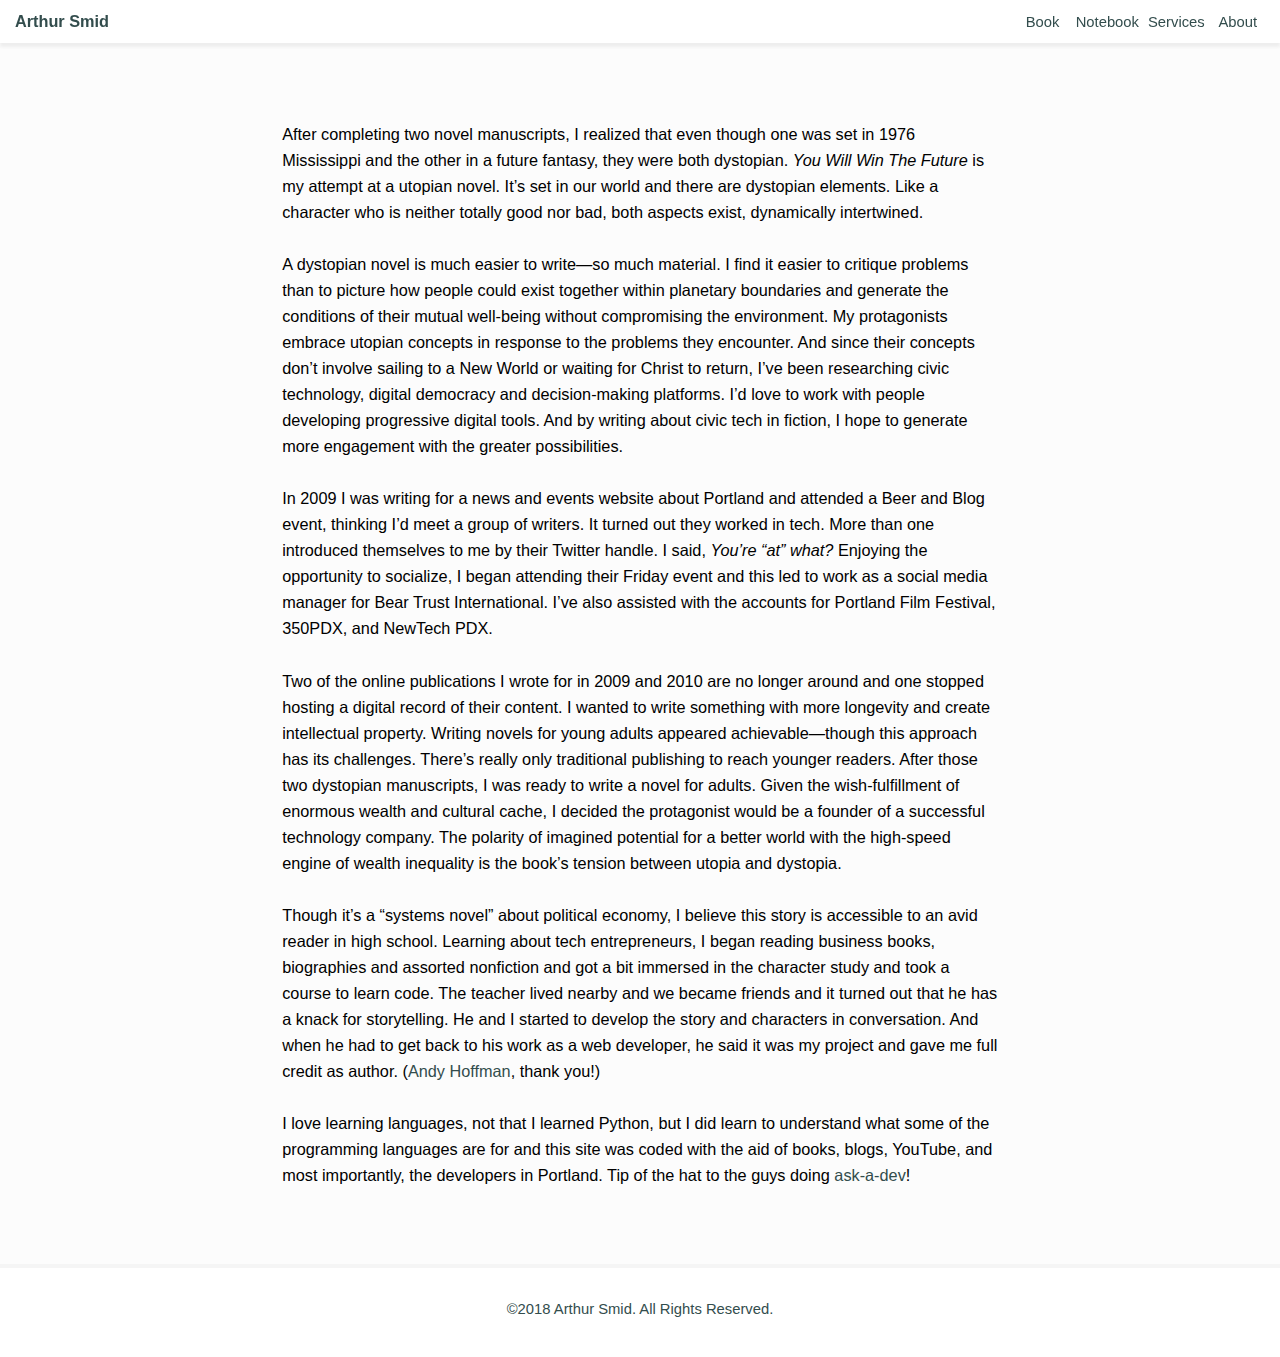
<file: arthursmid.com/about.html>
<!DOCTYPE html>
<html lang="en-US">
<head>
  <meta charset="utf-8">
  <title>Life in Common</title>
  <meta name="viewport" content="width=device-width, initial-scale=1">
  <meta name="description" content="writer and editor in Portland, Oregon">
  <meta name="keywords" content="novel, fiction, writing, communications, Portland, Oregon">
  <meta name="author" content="Arthur Smid">
  <link rel="stylesheet" type="text/css" href="reset.css">
  <link rel="stylesheet" type="text/css" href="smid.css">
</head>
<body>
  <header>
    <h1><a href="index.html">Arthur Smid</a></h1>
    <nav><ul>
      <li><a href="books.html">Book</a></li>
      <li><a href="notebook.html">Notebook</a></li>
      <li><a href="services.html">Services</a></li>
      <li>About</li>
    </ul>
    </nav>
  </header>
<main class="notebook-page">
  <article class="about">
  <p>
    After completing two novel manuscripts, I realized that even though one was set in 1976 Mississippi and the other in a future fantasy, they were both dystopian. <cite class="italic">You Will Win The Future</cite> is my attempt at a utopian novel. It’s set in our world and there are dystopian elements. Like a character who is neither totally good nor bad, both aspects exist, dynamically intertwined.<br>

    <br>A dystopian novel is much easier to write—so much material. I find it easier to critique problems than to picture how people could exist together within planetary boundaries and generate the conditions of their mutual well-being without compromising the environment. My protagonists embrace utopian concepts in response to the problems they encounter. And since their concepts don’t involve sailing to a New World or waiting for Christ to return, I’ve been researching civic technology, digital democracy and decision-making platforms. I’d love to work with people developing progressive digital tools. And by writing about civic tech in fiction, I hope to generate more engagement with the greater possibilities.<br> 

    <br>In 2009 I was writing for a news and events website about Portland and attended a Beer and Blog event, thinking I’d meet a group of writers. It turned out they worked in tech. More than one introduced themselves to me by their Twitter handle. I said, <i class="italic">You’re “at” what?</i> Enjoying the opportunity to socialize, I began attending their Friday event and this led to work as a social media manager for Bear Trust International. I’ve also assisted with the accounts for Portland Film Festival, 350PDX, and NewTech PDX.<br>

    <br>Two of the online publications I wrote for in 2009 and 2010 are no longer around and one stopped hosting a digital record of their content. I wanted to write something with more longevity and create intellectual property. Writing novels for young adults appeared achievable—though this approach has its challenges. There’s really only traditional publishing to reach younger readers. After those two dystopian manuscripts, I was ready to write a novel for adults. Given the wish-fulfillment of enormous wealth and cultural cache, I decided the protagonist would be a founder of a successful technology company. The polarity of imagined potential for a better world with the high-speed engine of wealth inequality is the book’s tension between utopia and dystopia.<br>

    <br>Though it’s a “systems novel” about political economy, I believe this story is accessible to an avid reader in high school. Learning about tech entrepreneurs, I began reading business books, biographies and assorted nonfiction and got a bit immersed in the character study and took a course to learn code. The teacher lived nearby and we became friends and it turned out that he has a knack for storytelling. He and I started to develop the story and characters in conversation. And when he had to get back to his work as a web developer, he said it was my project and gave me full credit as author. (<a href="https://andyhoffman.codes/" target="new">Andy Hoffman</a>, thank you!)<br>

    <br>I love learning languages, not that I learned Python, but I did learn to understand what some of the programming languages are for and this site was coded with the aid of books, blogs, YouTube, and most importantly, the developers in Portland. Tip of the hat to the guys doing <a href="https://askadev.org/" target="new">ask-a-dev</a>!
  </p>
 </article>
</main>
  <footer>
    <p>©2018 Arthur Smid. All Rights Reserved.</p>
  </footer>
  </body>
  </html>
</file>
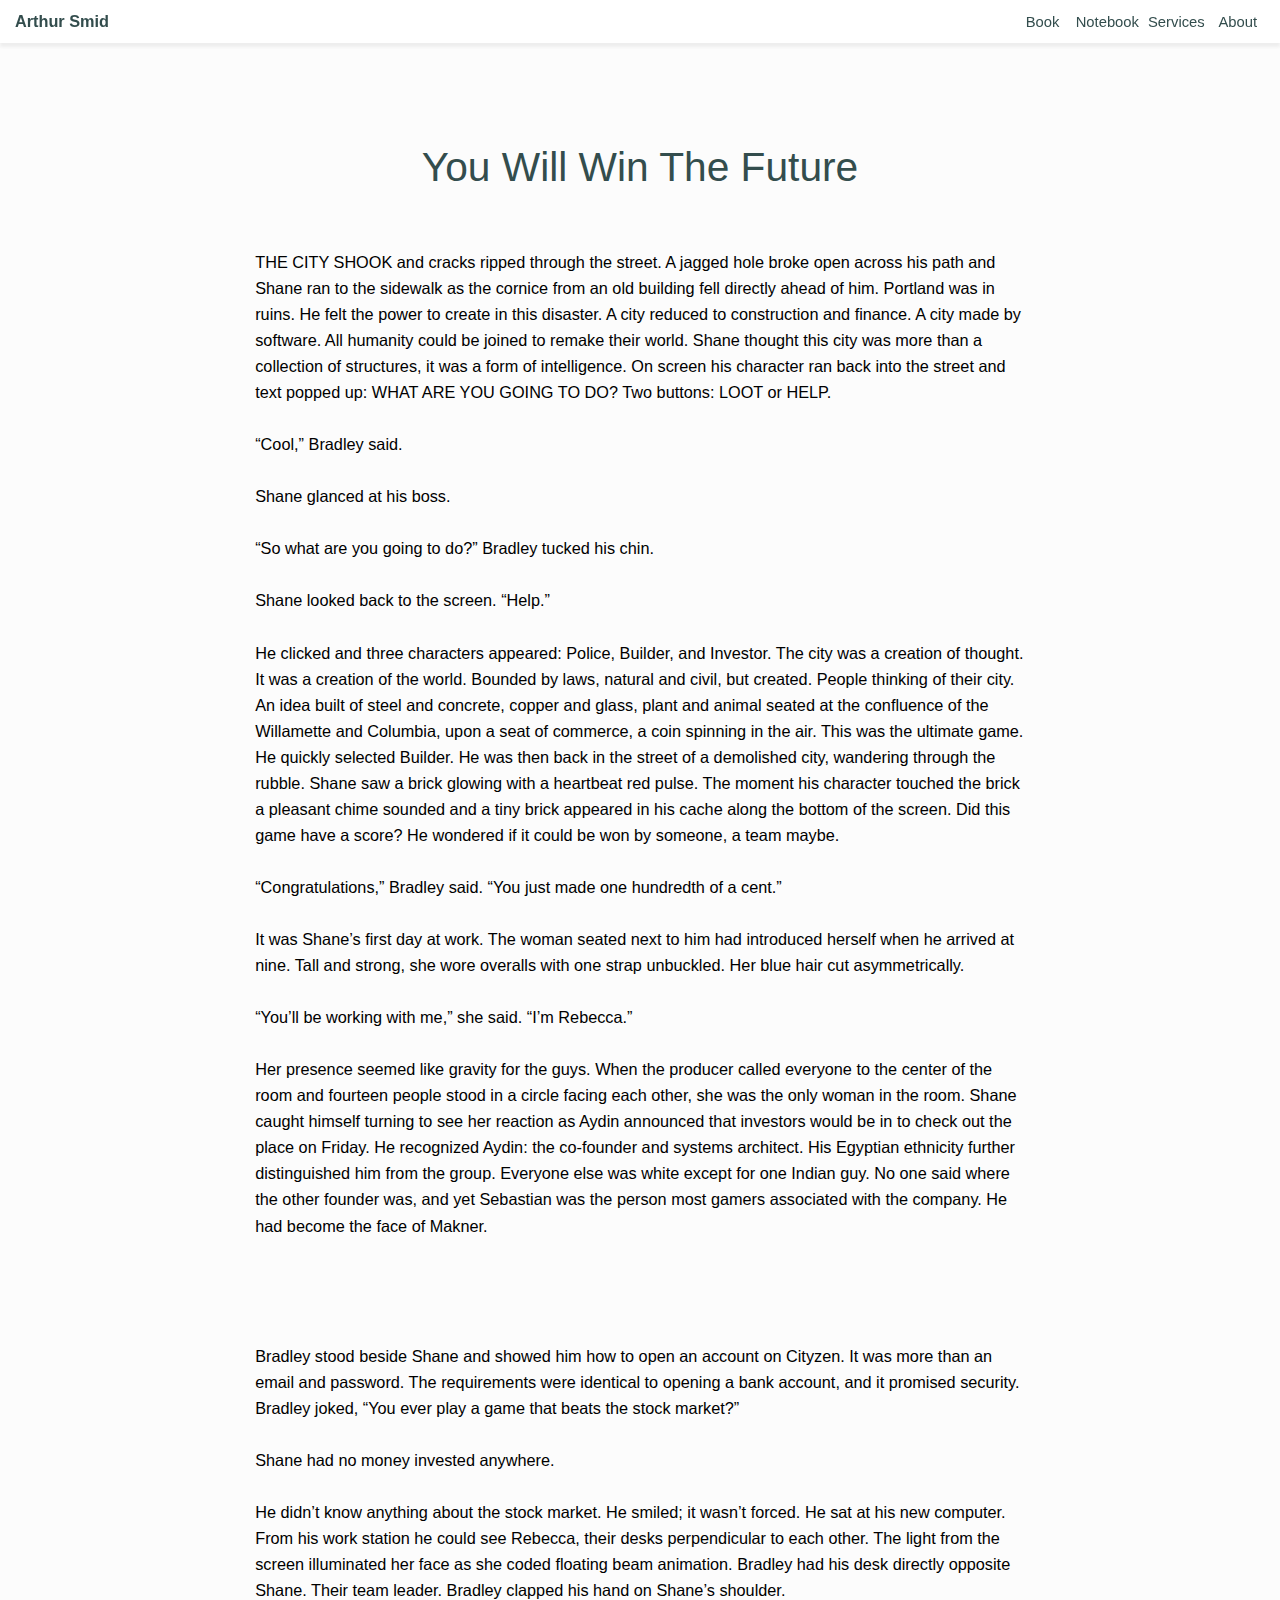
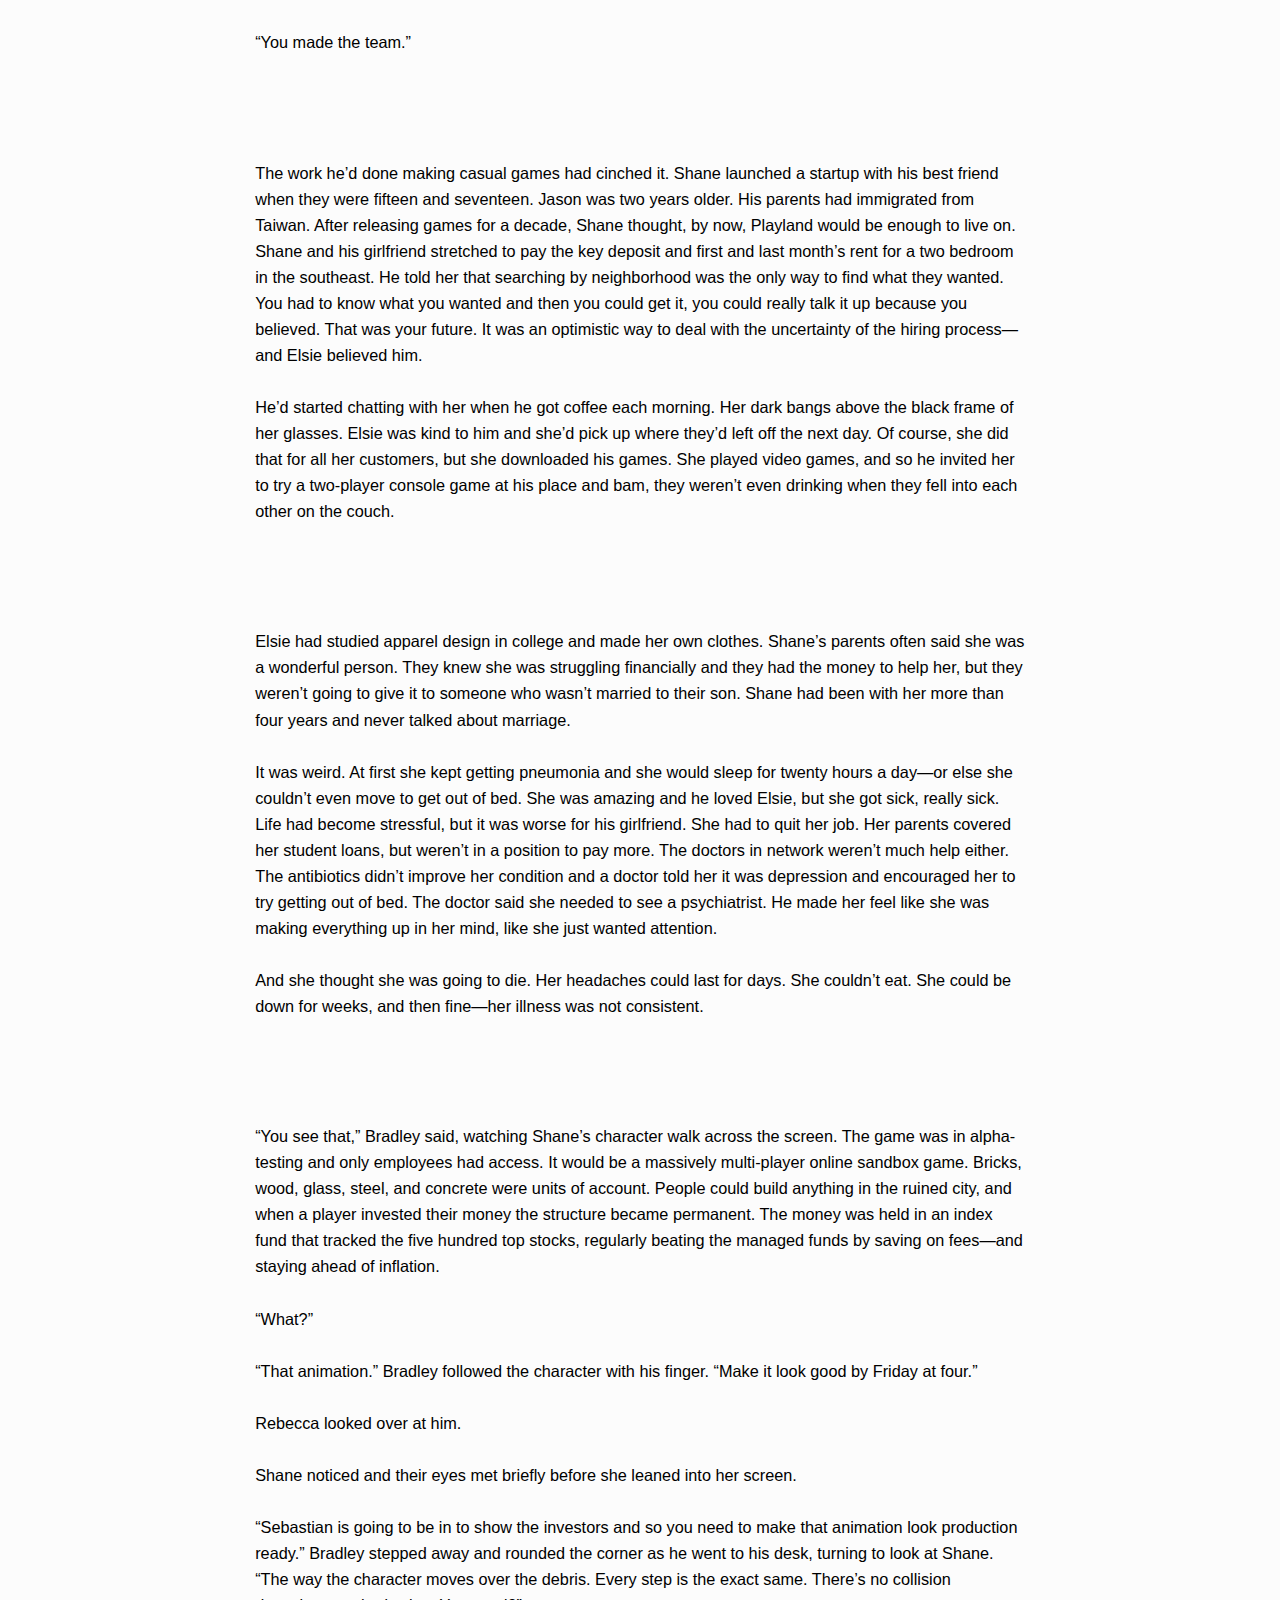
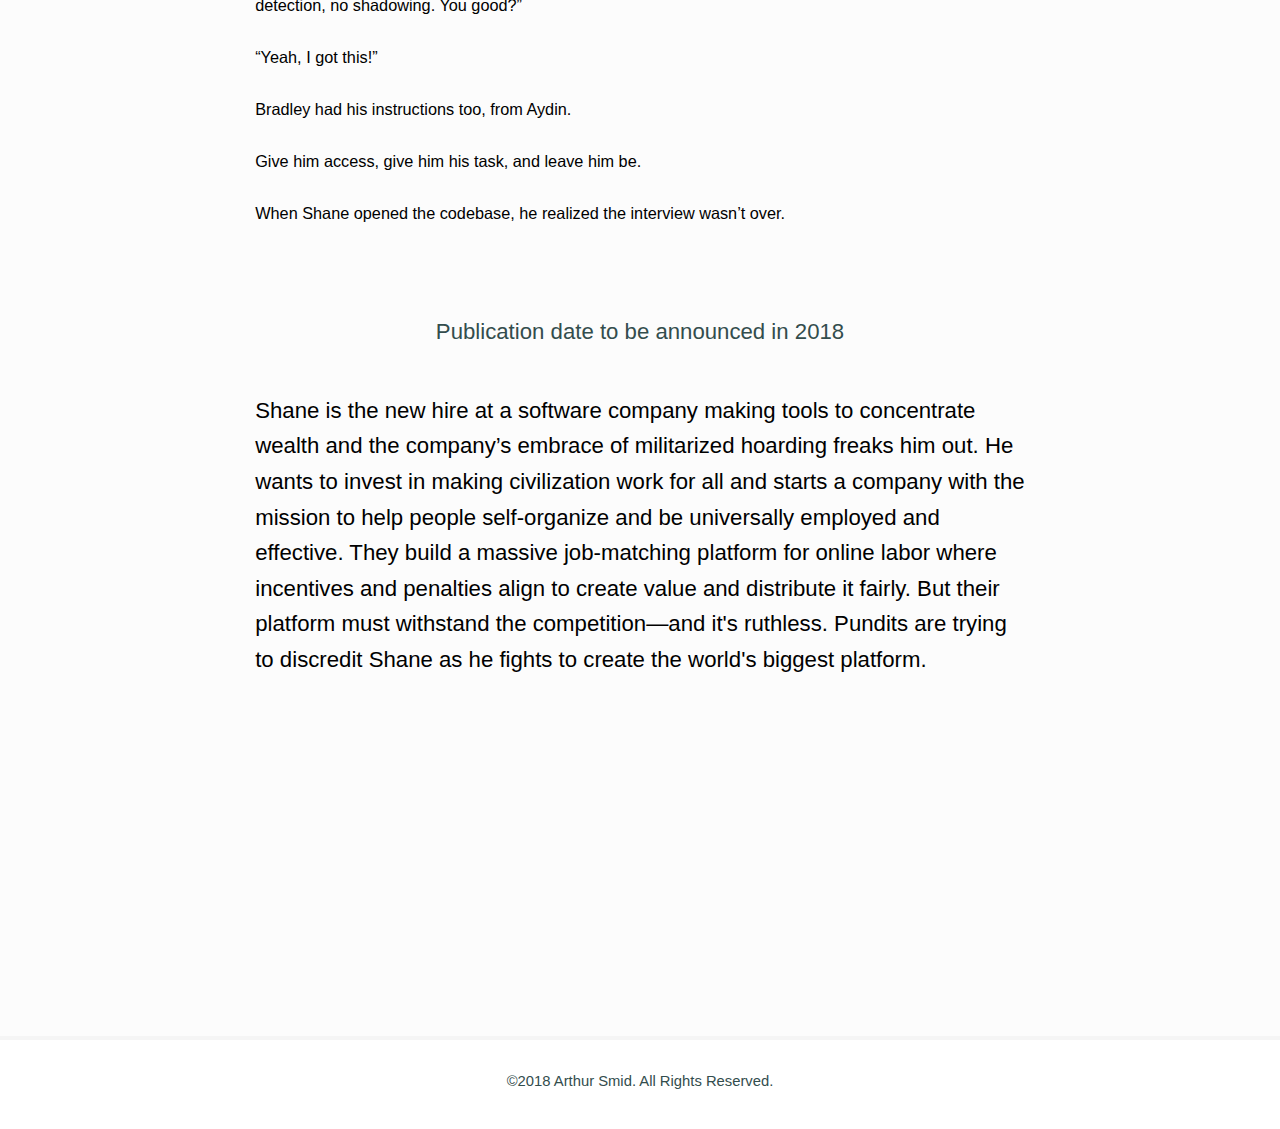
<file: arthursmid.com/books.html>
<!DOCTYPE html>
<html lang="en-US">
<head>
  <meta charset="utf-8">
  <title>Life in Common</title>
  <meta name="viewport" content="width=device-width, initial-scale=1">
  <meta name="description" content="writer and editor in Portland, Oregon">
  <meta name="keywords" content="novel, fiction, writing, communications, Portland, Oregon">
  <meta name="author" content="Arthur Smid">
  <link rel="stylesheet" type="text/css" href="reset.css">
  <link rel="stylesheet" type="text/css" href="smid.css">
</head>
<body>
  <header>
    <h1><a href="index.html">Arthur Smid</a></h1>
    <nav><ul>
      <li>Book</li>
      <li><a href="notebook.html">Notebook</a></li>
      <li><a href="services.html">Services</a></li>
      <li><a href="about.html">About</a></li>
    </ul>
    </nav>
  </header>
  <div class="book">
  <main class="pages">
    <h1>You Will Win The Future</h1>
    <p>THE CITY SHOOK and cracks ripped through the street. A jagged hole broke open across his path and Shane ran to the sidewalk as the cornice from an old building fell directly ahead of him. Portland was in ruins. He felt the power to create in this disaster. A city reduced to construction and finance. A city made by software. All humanity could be joined to remake their world. Shane thought this city was more than a collection of structures, it was a form of intelligence. On screen his character ran back into the street and text popped up: WHAT ARE YOU GOING TO DO? Two buttons: LOOT or HELP.<br><br>
“Cool,” Bradley said.<br><br>
Shane glanced at his boss.<br><br>
“So what are you going to do?” Bradley tucked his chin.<br><br>
Shane looked back to the screen. “Help.”<br><br>
He clicked and three characters appeared: Police, Builder, and Investor. The city was a creation of thought. It was a creation of the world. Bounded by laws, natural and civil, but created. People thinking of their city. An idea built of steel and concrete, copper and glass, plant and animal seated at the confluence of the Willamette and Columbia, upon a seat of commerce, a coin spinning in the air. This was the ultimate game. He quickly selected Builder. He was then back in the street of a demolished city, wandering through the rubble. Shane saw a brick glowing with a heartbeat red pulse. The moment his character touched the brick a pleasant chime sounded and a tiny brick appeared in his cache along the bottom of the screen. Did this game have a score? He wondered if it could be won by someone, a team maybe.<br><br>
“Congratulations,” Bradley said. “You just made one hundredth of a cent.”<br><br>
It was Shane’s first day at work. The woman seated next to him had introduced herself when he arrived at nine. Tall and strong, she wore overalls with one strap unbuckled. Her blue hair cut asymmetrically.<br><br>
“You’ll be working with me,” she said. “I’m Rebecca.”<br><br>
Her presence seemed like gravity for the guys. When the producer called everyone to the center of the room and fourteen people stood in a circle facing each other, she was the only woman in the room. Shane caught himself turning to see her reaction as Aydin announced that investors would be in to check out the place on Friday. He recognized Aydin: the co-founder and systems architect. His Egyptian ethnicity further distinguished him from the group. Everyone else was white except for one Indian guy. No one said where the other founder was, and yet Sebastian was the person most gamers associated with the company. He had become the face of Makner.<br><br>
<br><br><br>
Bradley stood beside Shane and showed him how to open an account on Cityzen. It was more than an email and password. The requirements were identical to opening a bank account, and it promised security. Bradley joked, “You ever play a game that beats the stock market?”<br><br>
Shane had no money invested anywhere.<br><br>
He didn’t know anything about the stock market. He smiled; it wasn’t forced. He sat at his new computer. From his work station he could see Rebecca, their desks perpendicular to each other. The light from the screen illuminated her face as she coded floating beam animation. Bradley had his desk directly opposite Shane. Their team leader. Bradley clapped his hand on Shane’s shoulder.<br><br>
“You made the team.”<br><br>
<br><br><br>
The work he’d done making casual games had cinched it. Shane launched a startup with his best friend when they were fifteen and seventeen. Jason was two years older. His parents had immigrated from Taiwan. After releasing games for a decade, Shane thought, by now, Playland would be enough to live on. Shane and his girlfriend stretched to pay the key deposit and first and last month’s rent for a two bedroom in the southeast. He told her that searching by neighborhood was the only way to find what they wanted. You had to know what you wanted and then you could get it, you could really talk it up because you believed. That was your future. It was an optimistic way to deal with the uncertainty of the hiring process—and Elsie believed him.<br><br>
He’d started chatting with her when he got coffee each morning. Her dark bangs above the black frame of her glasses. Elsie was kind to him and she’d pick up where they’d left off the next day. Of course, she did that for all her customers, but she downloaded his games. She played video games, and so he invited her to try a two-player console game at his place and bam, they weren’t even drinking when they fell into each other on the couch.<br><br>
<br><br><br>
Elsie had studied apparel design in college and made her own clothes. Shane’s parents often said she was a wonderful person. They knew she was struggling financially and they had the money to help her, but they weren’t going to give it to someone who wasn’t married to their son. Shane had been with her more than four years and never talked about marriage.<br><br>
It was weird. At first she kept getting pneumonia and she would sleep for twenty hours a day—or else she couldn’t even move to get out of bed. She was amazing and he loved Elsie, but she got sick, really sick. Life had become stressful, but it was worse for his girlfriend. She had to quit her job. Her parents covered her student loans, but weren’t in a position to pay more. The doctors in network weren’t much help either. The antibiotics didn’t improve her condition and a doctor told her it was depression and encouraged her to try getting out of bed. The doctor said she needed to see a psychiatrist. He made her feel like she was making everything up in her mind, like she just wanted attention.<br><br>
And she thought she was going to die. Her headaches could last for days. She couldn’t eat. She could be down for weeks, and then fine—her illness was not consistent.<br><br>
<br><br><br>
“You see that,” Bradley said, watching Shane’s character walk across the screen. The game was in alpha-testing and only employees had access. It would be a massively multi-player online sandbox game. Bricks, wood, glass, steel, and concrete were units of account. People could build anything in the ruined city, and when a player invested their money the structure became permanent. The money was held in an index fund that tracked the five hundred top stocks, regularly beating the managed funds by saving on fees—and staying ahead of inflation.<br><br>
“What?”<br><br>
“That animation.” Bradley followed the character with his finger. “Make it look good by Friday at four.”<br><br>
Rebecca looked over at him.<br><br>
Shane noticed and their eyes met briefly before she leaned into her screen.<br><br>
“Sebastian is going to be in to show the investors and so you need to make that animation look production ready.” Bradley stepped away and rounded the corner as he went to his desk, turning to look at Shane. “The way the character moves over the debris. Every step is the exact same. There’s no collision detection, no shadowing. You good?”<br><br>
“Yeah, I got this!”<br><br>
Bradley had his instructions too, from Aydin.<br><br>
Give him access, give him his task, and leave him be.<br><br>
When Shane opened the codebase, he realized the interview wasn’t over.</p>
<br>
<br>
    <h2>Publication date to be announced in 2018</h2><br>
    <p id="description">Shane is the new hire at a software company making tools to concentrate wealth and the company’s embrace of militarized hoarding freaks him out. He wants to invest in making civilization work for all and starts a company with the mission to help people self-organize and be universally employed and effective. They build a massive job-matching platform for online labor where incentives and penalties align to create value and distribute it fairly. But their platform must withstand the competition—and it's ruthless. Pundits are trying to discredit Shane as he fights to create the world's biggest platform.
    </p>
  </main>
</div>
  <footer>
    <p>©2018 Arthur Smid. All Rights Reserved.</p>
  </footer>
</body>
</html>
</file>
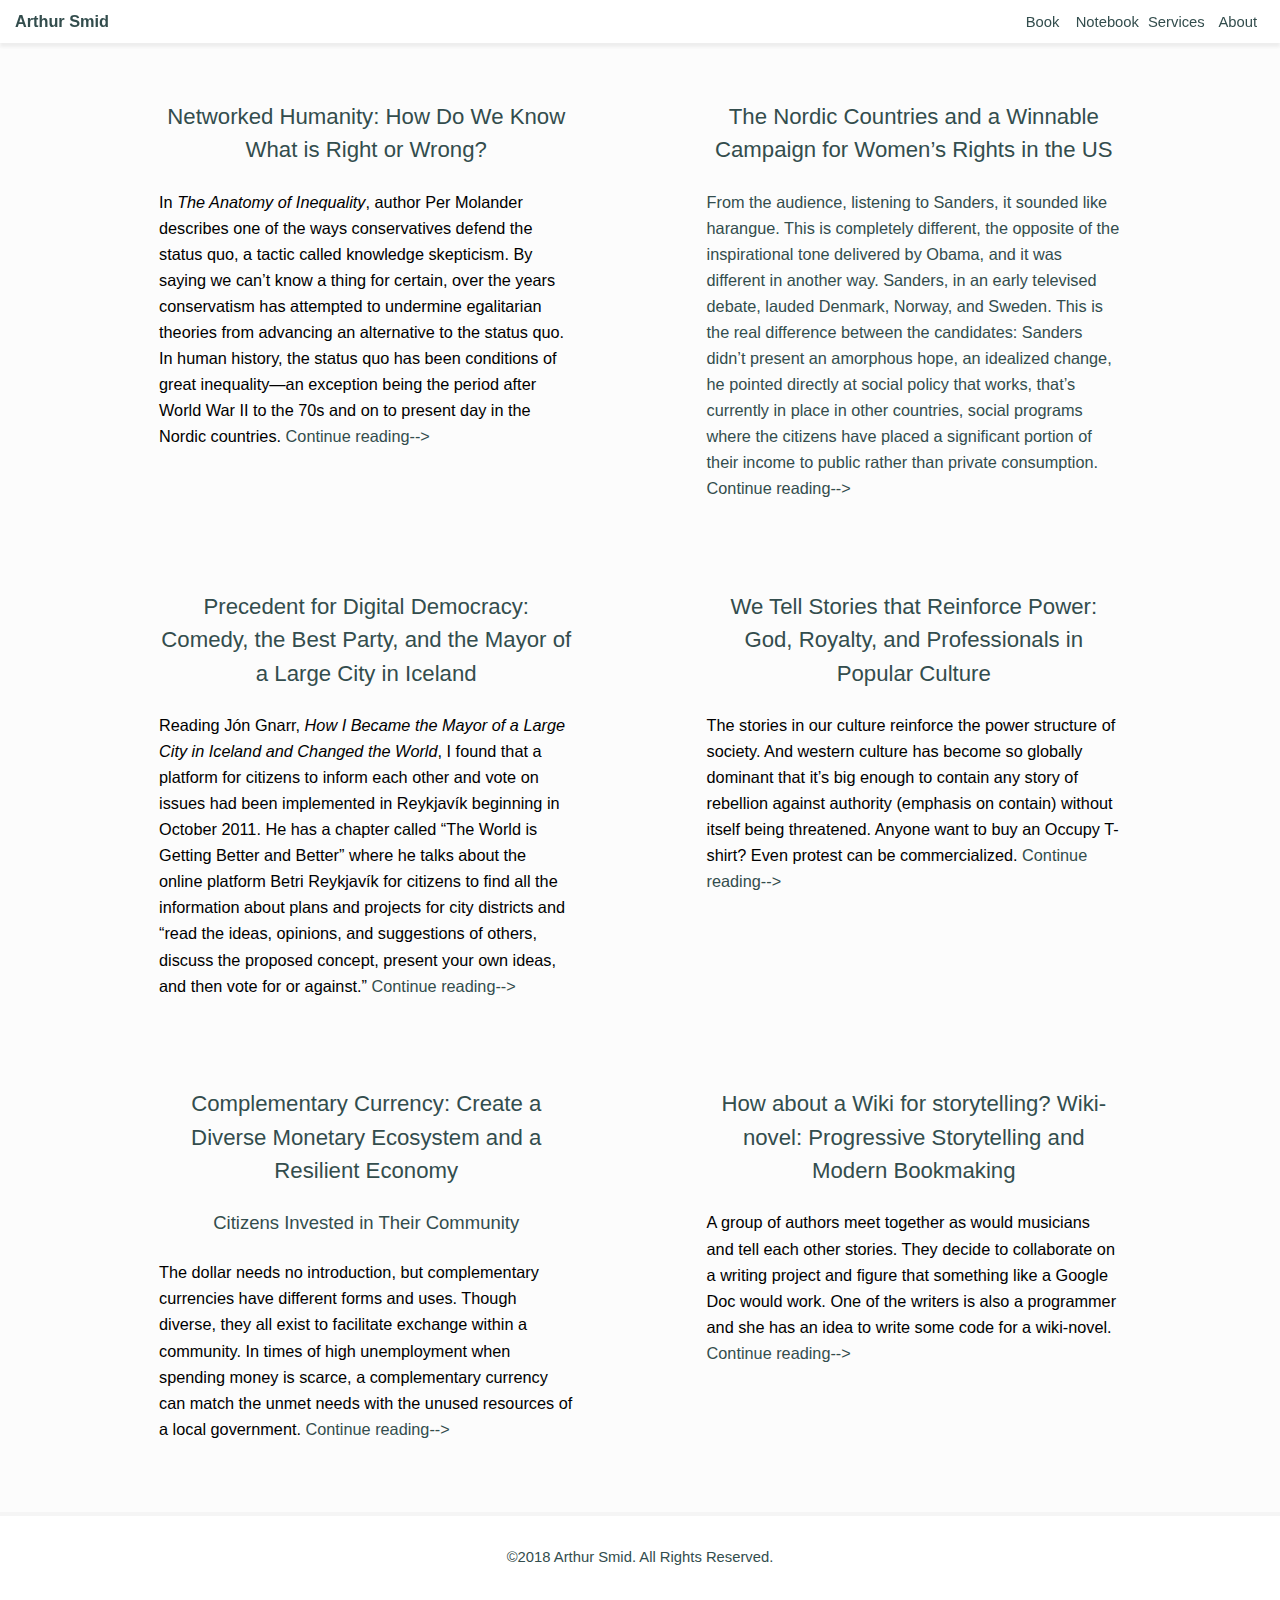
<file: arthursmid.com/notebook.html>
<!DOCTYPE html>
<html lang="en-US">
<head>
  <meta charset="utf-8">
  <title>Life in Common</title>
  <meta name="viewport" content="width=device-width, initial-scale=1">
  <meta name="description" content="writer and editor in Portland, Oregon">
  <meta name="keywords" content="novel, fiction, writing, communications, Portland, Oregon">
  <meta name="author" content="Arthur Smid">
  <link rel="stylesheet" type="text/css" href="reset.css">
  <link rel="stylesheet" type="text/css" href="smid.css">
</head>
<body>
  <header>
    <h1><a href="index.html">Arthur Smid</a></h1>
    <nav><ul>
      <li><a href="books.html">Book</a></li>
      <li>Notebook</li>
      <li><a href="services.html">Services</a></li>
      <li><a href="about.html">About</a></li>
    </ul>
    </nav>
  </header>
  <!--this will have a collection of the best short essays and assorted writing. On home page, desktop has three across, becomes a column for mobile-->
  <main class="notebook">
    <article class="post">
      <h2><a href="notebook/networked.html">Networked Humanity: How Do We Know What is Right or Wrong?</a></h2>
      <p class="pages">In <cite class="italic">The Anatomy of Inequality</cite>, author Per Molander describes one of the ways conservatives defend the status quo, a tactic called knowledge skepticism. By saying we can’t know a thing for certain, over the years conservatism has attempted to undermine egalitarian theories from advancing an alternative to the status quo. In human history, the status quo has been conditions of great inequality—an exception being the period after World War II to the 70s and on to present day in the Nordic countries. <span class="continue"><a href="notebook/networked.html"> Continue reading--></a></span></p>
    </article>
    <article class="post">
      <h2><a href="notebook/nordic.html">The Nordic Countries and a Winnable Campaign for Women’s Rights in the US</a></h2>
      <p> <span class="continue"><a href="#">From the audience, listening to Sanders, it sounded like harangue. This is completely different, the opposite of the inspirational tone delivered by Obama, and it was different in another way. Sanders, in an early televised debate, lauded Denmark, Norway, and Sweden. This is the real difference between the candidates: Sanders didn’t present an amorphous hope, an idealized change, he pointed directly at social policy that works, that’s currently in place in other countries, social programs where the citizens have placed a significant portion of their income to public rather than private consumption. <span class="continue"><a href="notebook/nordic.html"> Continue reading--></a></span></p>
    </article>
    <article class="post">
      <h2><a href="notebook/precedent.html">Precedent for Digital Democracy: Comedy, the Best Party, and the Mayor of a Large City in Iceland</a></h2>
      <p class="pages">Reading Jón Gnarr, <cite class="italic">How I Became the Mayor of a Large City in Iceland and Changed the World</cite>, I found that a platform for citizens to inform each other and vote on issues had been implemented in Reykjavík beginning in October 2011. He has a chapter called “The World is Getting Better and Better” where he talks about the online platform Betri Reykjavík for citizens to find all the information about plans and projects for city districts and “read the ideas, opinions, and suggestions of others, discuss the proposed concept, present your own ideas, and then vote for or against.” <span class="continue"><a href="notebook/precedent.html"> Continue reading--></a></span></p>
    </article>
    <article class="post">
      <h2><a href="notebook/wetell.html">We Tell Stories that Reinforce Power: God, Royalty, and Professionals in Popular Culture</a></h2>
      <p class="pages">The stories in our culture reinforce the power structure of society. And western culture has become so globally dominant that it’s big enough to contain any story of rebellion against authority (emphasis on contain) without itself being threatened. Anyone want to buy an Occupy T-shirt? Even protest can be commercialized. <span class="continue"><a href="notebook/wetell.html"> Continue reading--></a></span></p>
    </article>
    <article class="post">
      <h2><a href="notebook/complementary.html">Complementary Currency: Create a Diverse Monetary Ecosystem and a Resilient Economy</a></h2>
      <h3>Citizens Invested in Their Community</h3><br>
      <p>The dollar needs no introduction, but complementary currencies have different forms and uses. Though diverse, they all exist to facilitate exchange within a community. In times of high unemployment when spending money is scarce, a complementary currency can match the unmet needs with the unused resources of a local government. <span class="continue"><a href="notebook/complementary.html"> Continue reading--></a></span></p>
    </article>
    <article class="post">
      <h2><a href="notebook/howabout.html">How about a Wiki for storytelling? Wiki-novel: Progressive Storytelling and Modern Bookmaking</a></h2>
      <p>A group of authors meet together as would musicians and tell each other stories. They decide to collaborate on a writing project and figure that something like a Google Doc would work. One of the writers is also a programmer and she has an idea to write some code for a wiki-novel. <span class="continue"><a href="#"> <span class="continue"><a href="notebook/howabout.html"> Continue reading--></a></span></p>
    </article>
    <!--post template:
    <article class="post">
      <h2><a href="#">Title</a></h2>
      <p> <span class="continue"><a href="#"> <span class="continue"><a href="#"> Continue reading(arrow)</a></span></p>
    </article>-->
  </main>
  <footer>
    <p>©2018 Arthur Smid. All Rights Reserved.</p>
  </footer>
</body>
</html>
</file>
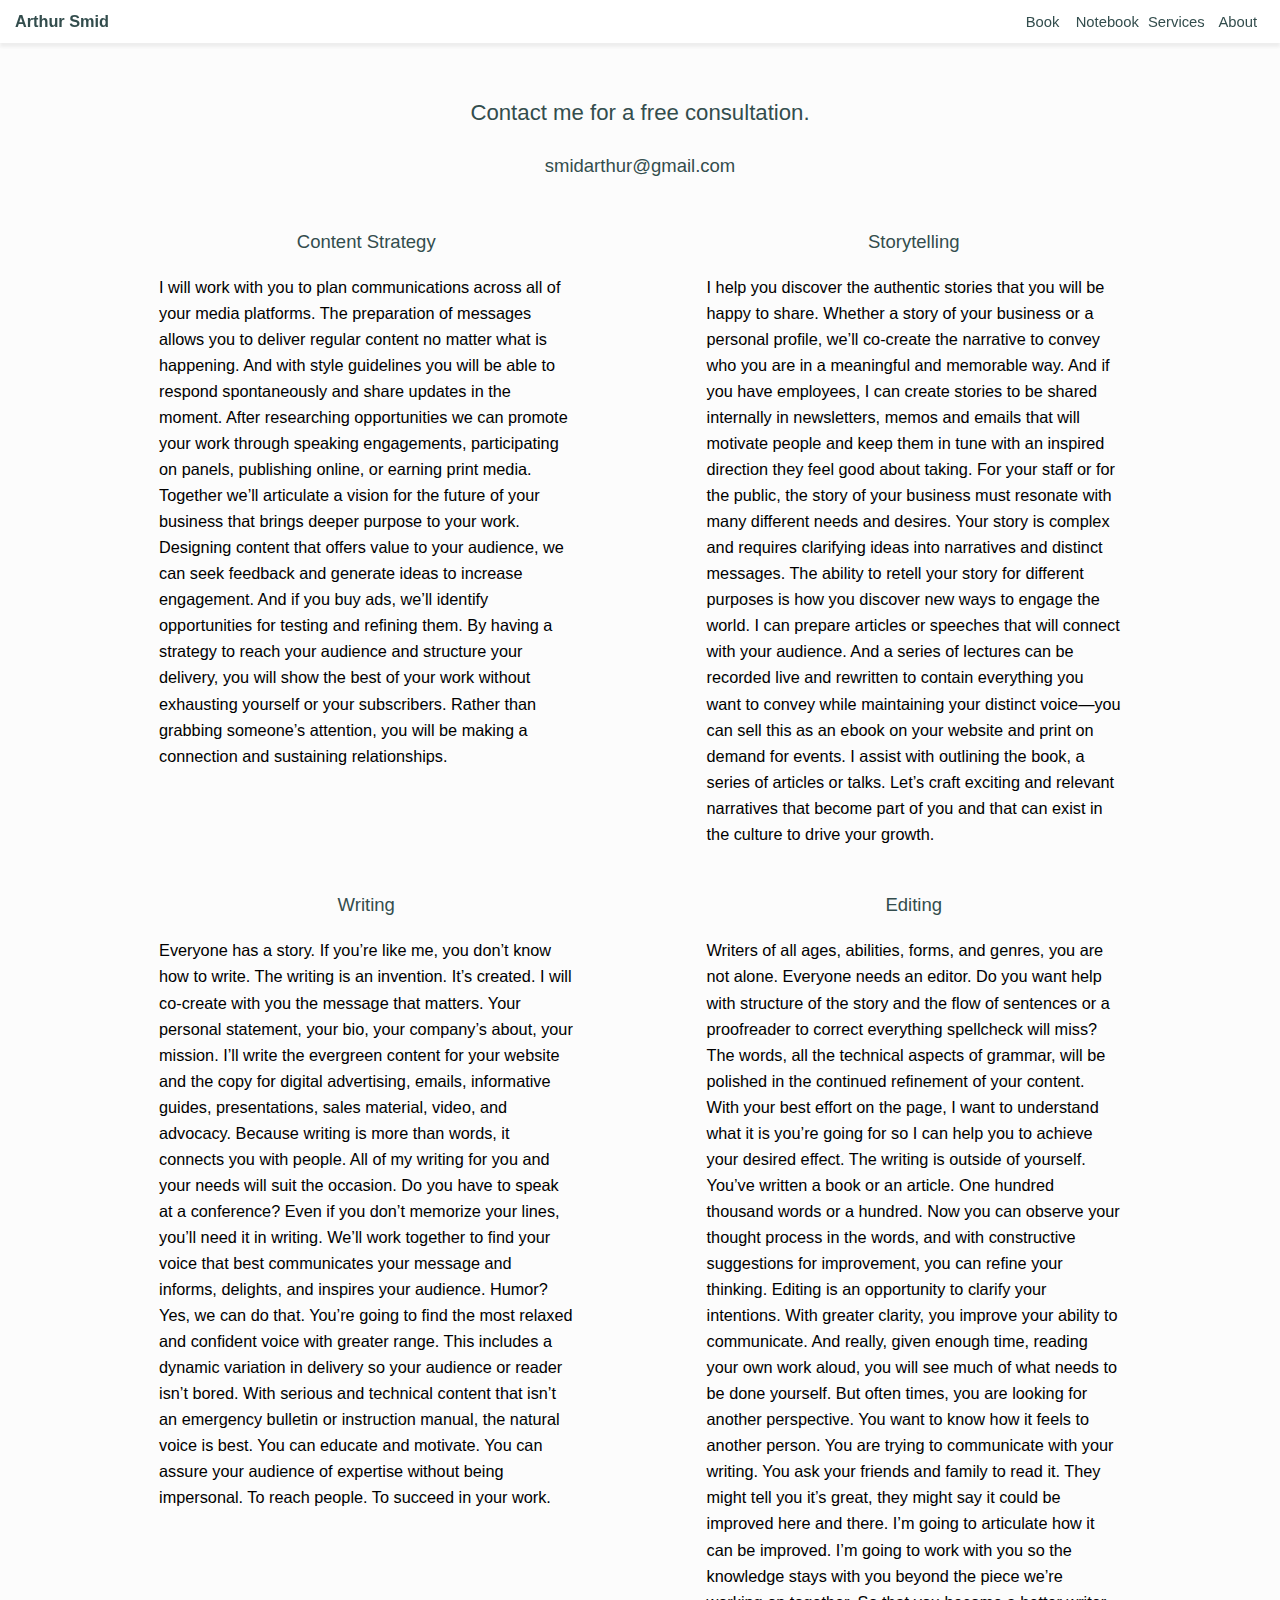
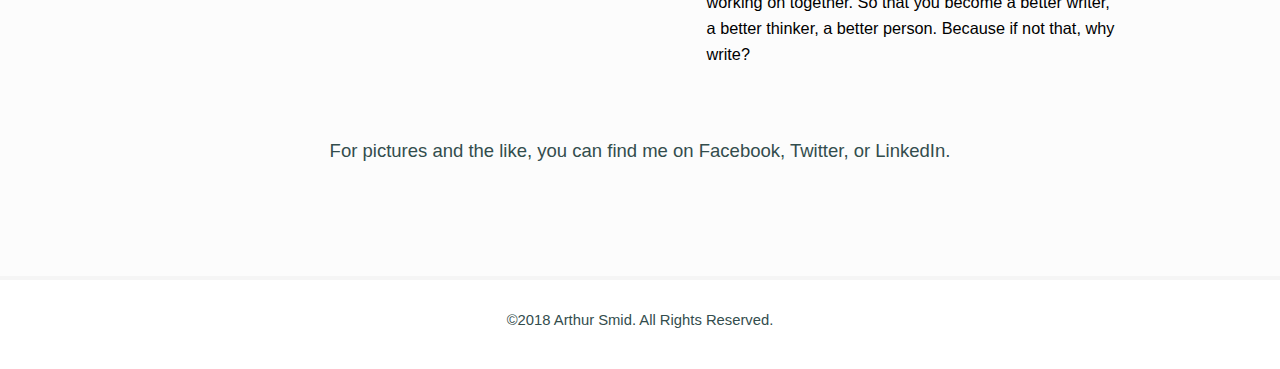
<file: arthursmid.com/services.html>
<!DOCTYPE html>
<html lang="en-US">
<head>
  <meta charset="utf-8">
  <title>Life in Common</title>
  <meta name="viewport" content="width=device-width, initial-scale=1">
  <meta name="description" content="writer and editor in Portland, Oregon">
  <meta name="keywords" content="novel, fiction, writing, communications, Portland, Oregon">
  <meta name="author" content="Arthur Smid">
  <link rel="stylesheet" type="text/css" href="reset.css">
  <link rel="stylesheet" type="text/css" href="smid.css">
</head>
<body>
  <header>
    <h1><a href="index.html">Arthur Smid</a></h1>
    <nav><ul>
      <li><a href="books.html">Book</a></li>
      <li><a href="notebook.html">Notebook</a></li>
      <li>Services</li>
      <li><a href="about.html">About</a></li>
    </ul>
    </nav>
  </header>
  <div class="contact">
    <h2>Contact me for a free consultation.</h2>
    <h3>smidarthur@gmail.com</h3><br>
  </div>
<main class="notebook">
 <article class="post">
  <h3 class="services">Content Strategy</h3>
  <p>I will work with you to plan communications across all of your media platforms. The preparation of messages allows you to deliver regular content no matter what is happening. And with style guidelines you will be able to respond spontaneously and share updates in the moment. After researching opportunities we can promote your work through speaking engagements, participating on panels, publishing online, or earning print media. Together we’ll articulate a vision for the future of your business that brings deeper purpose to your work. Designing content that offers value to your audience, we can seek feedback and generate ideas to increase engagement. And if you buy ads, we’ll identify opportunities for testing and refining them. By having a strategy to reach your audience and structure your delivery, you will show the best of your work without exhausting yourself or your subscribers. Rather than grabbing someone’s attention, you will be making a connection and sustaining relationships.</p>
 </article>
 <article class="post">
  <h3 class="services">Storytelling</h3>
  <p>I help you discover the authentic stories that you will be happy to share. Whether a story of your business or a personal profile, we’ll co-create the narrative to convey who you are in a meaningful and memorable way. And if you have employees, I can create stories to be shared internally in newsletters, memos and emails that will motivate people and keep them in tune with an inspired direction they feel good about taking. For your staff or for the public, the story of your business must resonate with many different needs and desires. Your story is complex and requires clarifying ideas into narratives and distinct messages. The ability to retell your story for different purposes is how you discover new ways to engage the world. I can prepare articles or speeches that will connect with your audience. And a series of lectures can be recorded live and rewritten to contain everything you want to convey while maintaining your distinct voice—you can sell this as an ebook on your website and print on demand for events. I assist with outlining the book, a series of articles or talks. Let’s craft exciting and relevant narratives that become part of you and that can exist in the culture to drive your growth.</p>
 </article>
 <article class="post">
  <h3 class="services">Writing</h3>
  <p>Everyone has a story. If you’re like me, you don’t know how to write. The writing is an invention. It’s created. I will co-create with you the message that matters. Your personal statement, your bio, your company’s about, your mission. I’ll write the evergreen content for your website and the copy for digital advertising, emails, informative guides, presentations, sales material, video, and advocacy. Because writing is more than words, it connects you with people. All of my writing for you and your needs will suit the occasion. Do you have to speak at a conference? Even if you don’t memorize your lines, you’ll need it in writing. We’ll work together to find your voice that best communicates your message and informs, delights, and inspires your audience. Humor? Yes, we can do that. You’re going to find the most relaxed and confident voice with greater range. This includes a dynamic variation in delivery so your audience or reader isn’t bored. With serious and technical content that isn’t an emergency bulletin or instruction manual, the natural voice is best. You can educate and motivate. You can assure your audience of expertise without being impersonal. To reach people. To succeed in your work.</p>
 </article>
 <article class="post">
  <h3 class="services">Editing</h3>
  <p>Writers of all ages, abilities, forms, and genres, you are not alone. Everyone needs an editor. Do you want help with structure of the story and the flow of sentences or a proofreader to correct everything spellcheck will miss? The words, all the technical aspects of grammar, will be polished in the continued refinement of your content. With your best effort on the page, I want to understand what it is you’re going for so I can help you to achieve your desired effect. The writing is outside of yourself. You’ve written a book or an article. One hundred thousand words or a hundred. Now you can observe your thought process in the words, and with constructive suggestions for improvement, you can refine your thinking. Editing is an opportunity to clarify your intentions. With greater clarity, you improve your ability to communicate. And really, given enough time, reading your own work aloud, you will see much of what needs to be done yourself. But often times, you are looking for another perspective. You want to know how it feels to another person. You are trying to communicate with your writing. You ask your friends and family to read it. They might tell you it’s great, they might say it could be improved here and there. I’m going to articulate how it can be improved. I’m going to work with you so the knowledge stays with you beyond the piece we’re working on together. So that you become a better writer, a better thinker, a better person. Because if not that, why write?</p>
 </article>
</main>
  <div class="contact-social">
   <h3>For pictures and the like, you can find me on <a href="https://www.facebook.com/ArthurSmid" target="new">Facebook</a>, <a href="https://twitter.com/ArthurSmid/" target="new">Twitter</a>, or <a href="https://www.linkedin.com/in/arthursmid/" target="new">LinkedIn</a>.</h3>
  </div>
<footer>
  <p>©2018 Arthur Smid. All Rights Reserved.</p>
</footer>
</body>
</html>
</file>
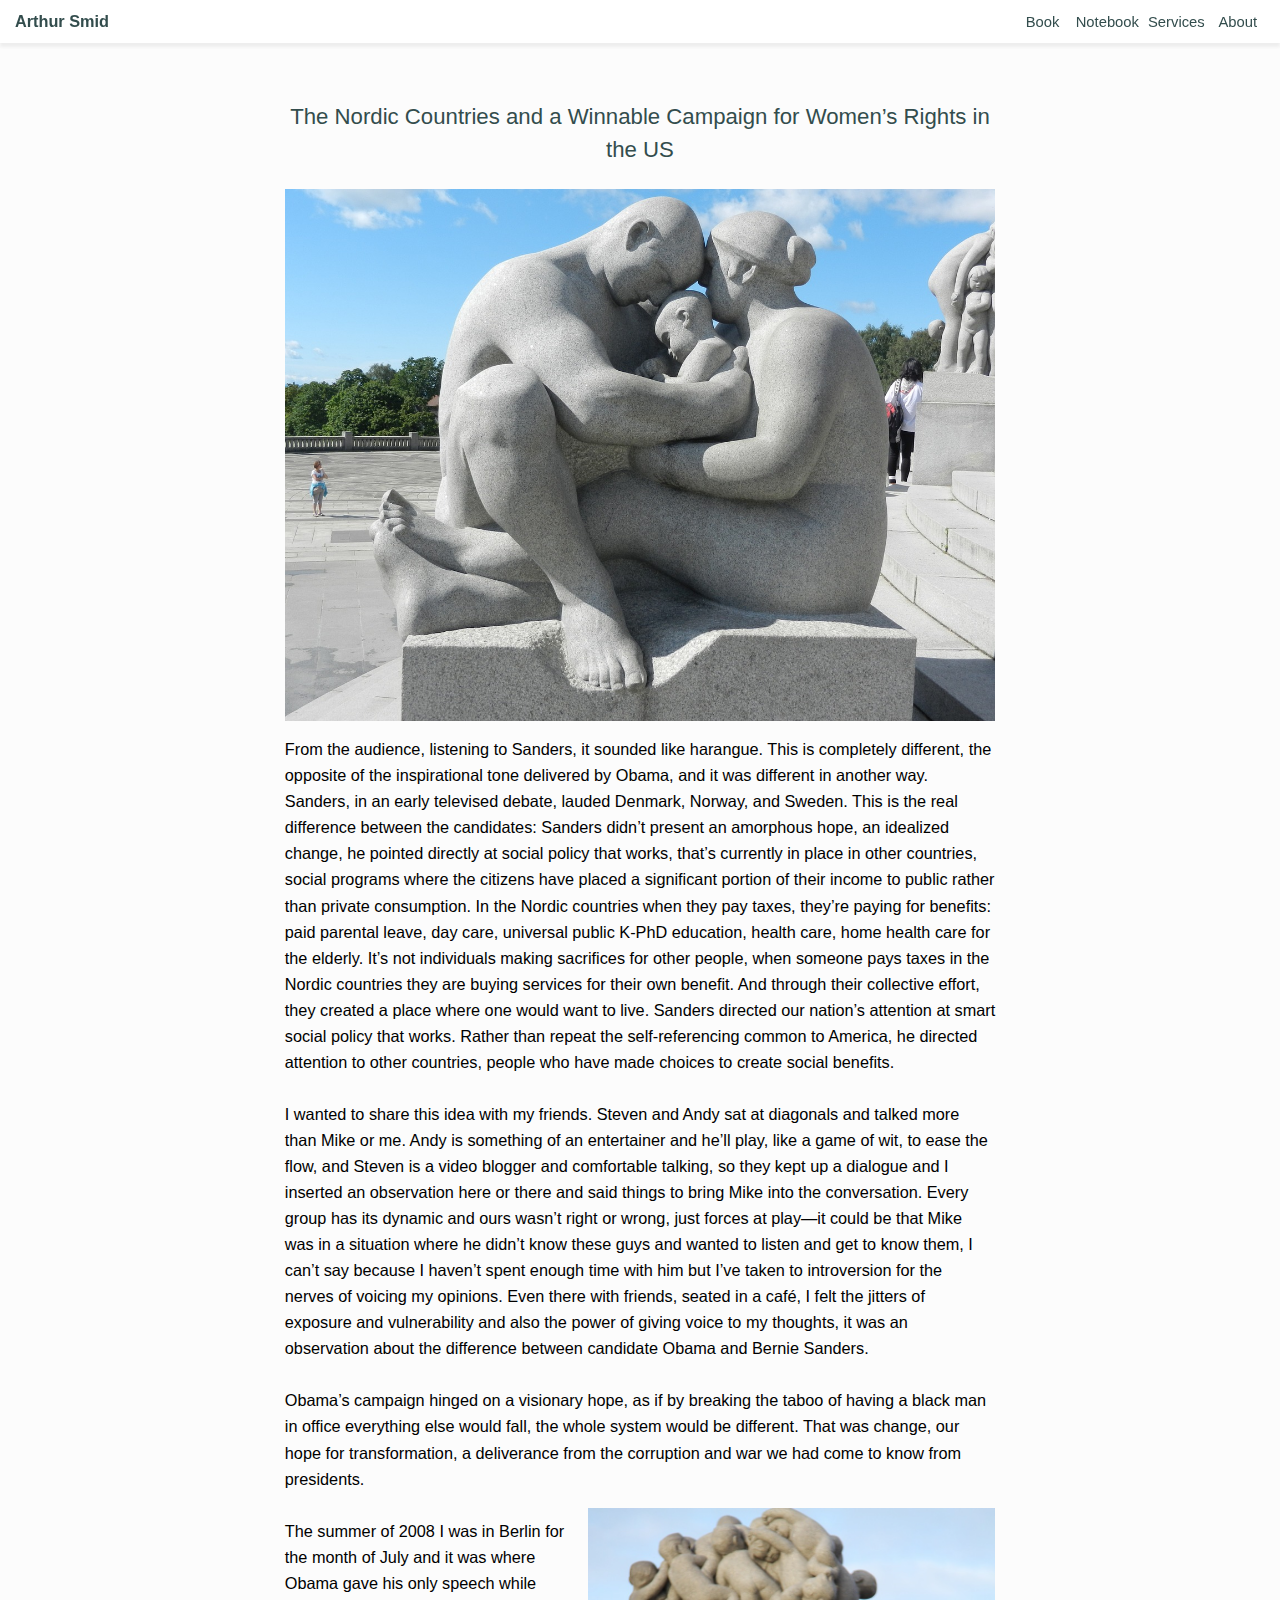
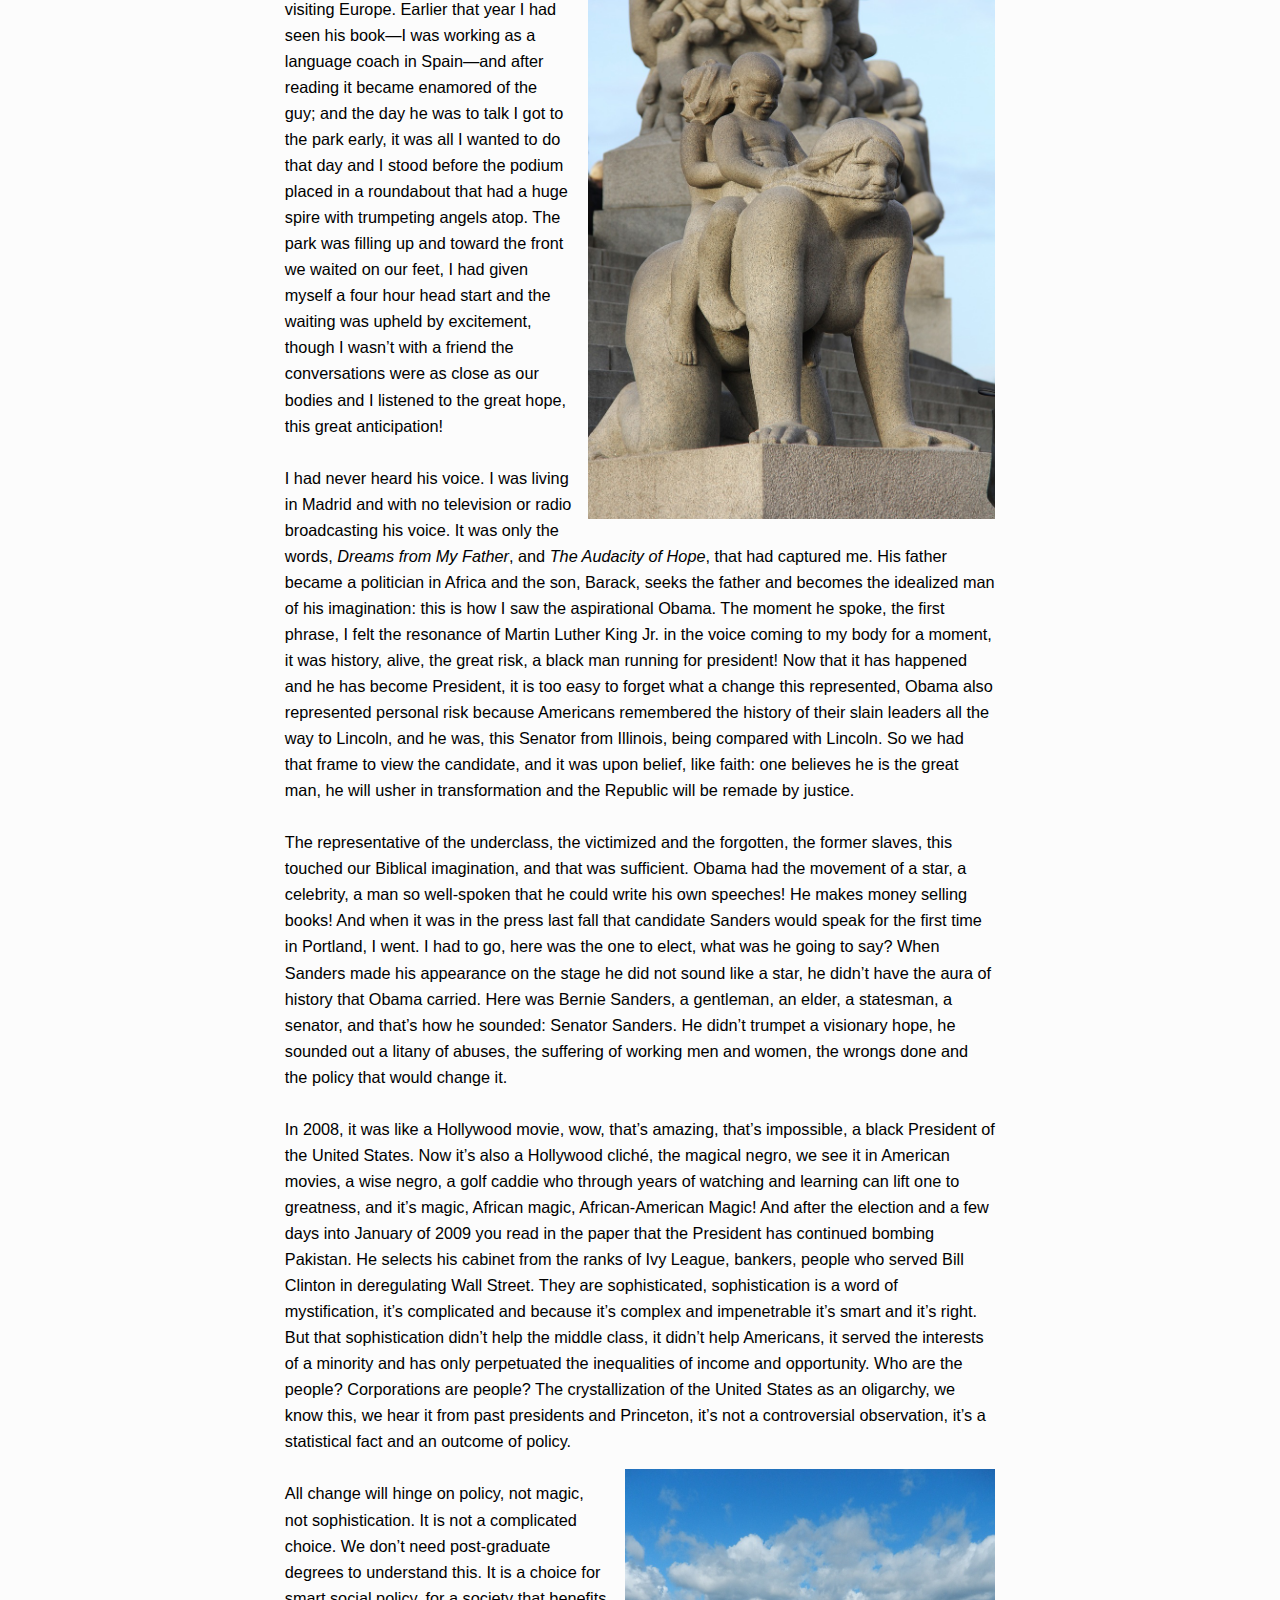
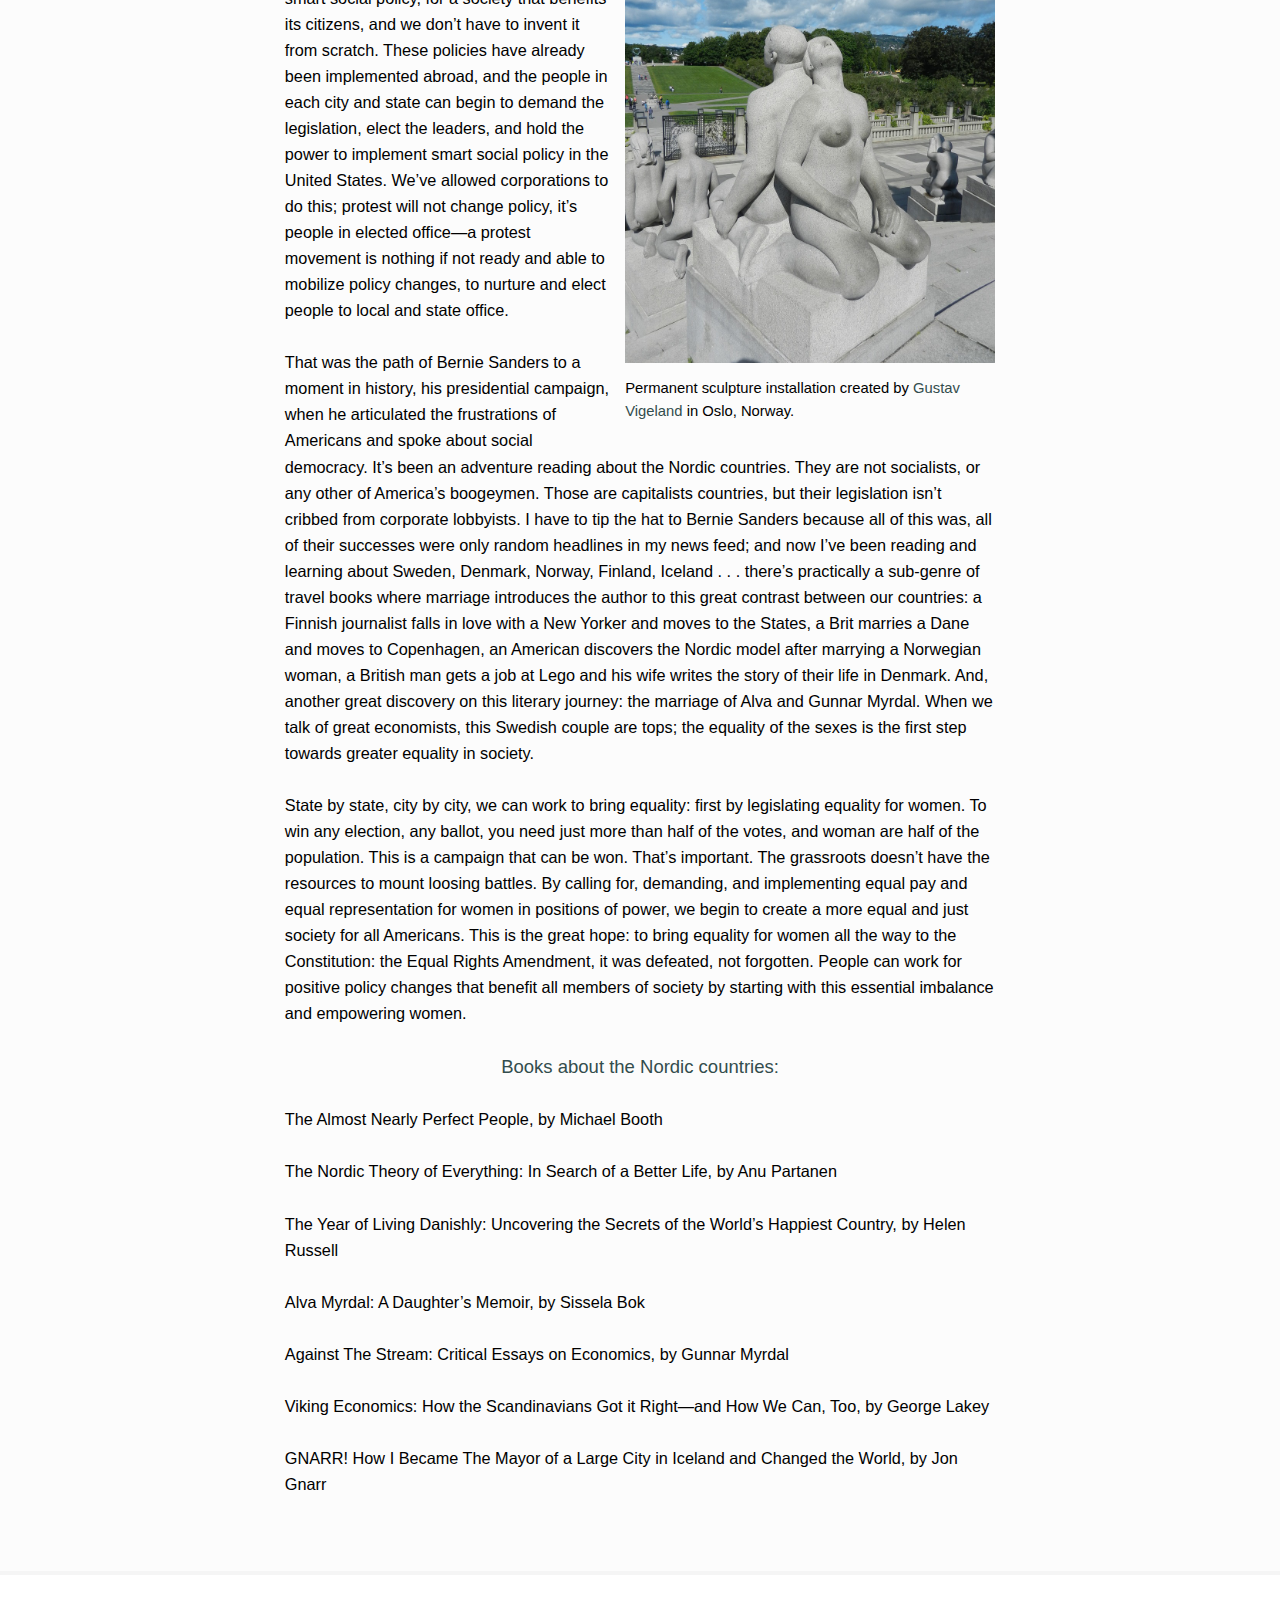
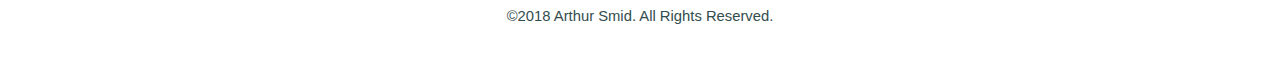
<file: arthursmid.com/notebook/nordic.html>
<!DOCTYPE html>
<html lang="en-US">
<head>
  <meta charset="utf-8">
  <title>Life in Common</title>
  <meta name="viewport" content="width=device-width, initial-scale=1">
  <meta name="description" content="writer and editor in Portland, Oregon">
  <meta name="keywords" content="novel, fiction, writing, communications, Portland, Oregon">
  <meta name="author" content="Arthur Smid">
  <link rel="stylesheet" type="text/css" href="../reset.css">
  <link rel="stylesheet" type="text/css" href="../smid.css">
</head>
<body>
  <header>
    <h1><a href="../index.html">Arthur Smid</a></h1>
    <nav><ul>
      <li><a href="../books.html">Book</a></li>
      <li><a href="../notebook.html">Notebook</a></li>
      <li><a href="../services.html">Services</a></li>
      <li><a href="../about.html">About</a></li>
    </ul>
    </nav>
  </header>
  <main class="notebook-page">
    <article class="post-page">
      <h2>The Nordic Countries and a Winnable Campaign for Women’s Rights in the US</h2>
      <img src="../images/vigeland-family.jpg" class="full-screen" alt="Sculpture of a family by Gustav Vigeland.">
      <p>From the audience, listening to Sanders, it sounded like harangue. This is completely different, the opposite of the inspirational tone delivered by Obama, and it was different in another way. Sanders, in an early televised debate, lauded Denmark, Norway, and Sweden. This is the real difference between the candidates: Sanders didn’t present an amorphous hope, an idealized change, he pointed directly at social policy that works, that’s currently in place in other countries, social programs where the citizens have placed a significant portion of their income to public rather than private consumption. In the Nordic countries when they pay taxes, they’re paying for benefits: paid parental leave, day care, universal public K-PhD education, health care, home health care for the elderly. It’s not individuals making sacrifices for other people, when someone pays taxes in the Nordic countries they are buying services for their own benefit. And through their collective effort, they created a place where one would want to live. Sanders directed our nation’s attention at smart social policy that works. Rather than repeat the self-referencing common to America, he directed attention to other countries, people who have made choices to create social benefits.<br>
      <br>I wanted to share this idea with my friends. Steven and Andy sat at diagonals and talked more than Mike or me. Andy is something of an entertainer and he’ll play, like a game of wit, to ease the flow, and Steven is a video blogger and comfortable talking, so they kept up a dialogue and I inserted an observation here or there and said things to bring Mike into the conversation. Every group has its dynamic and ours wasn’t right or wrong, just forces at play—it could be that Mike was in a situation where he didn’t know these guys and wanted to listen and get to know them, I can’t say because I haven’t spent enough time with him but I’ve taken to introversion for the nerves of voicing my opinions. Even there with friends, seated in a café, I felt the jitters of exposure and vulnerability and also the power of giving voice to my thoughts, it was an observation about the difference between candidate Obama and Bernie Sanders.<br>
      <br>Obama’s campaign hinged on a visionary hope, as if by breaking the taboo of having a black man in office everything else would fall, the whole system would be different. That was change, our hope for transformation, a deliverance from the corruption and war we had come to know from presidents.<br>
      <img src="../images/vigeland-mother.jpg" alt="Sculpture of a mother and children by Gustav Vigeland.">
      <br>The summer of 2008 I was in Berlin for the month of July and it was where Obama gave his only speech while visiting Europe. Earlier that year I had seen his book—I was working as a language coach in Spain—and after reading it became enamored of the guy; and the day he was to talk I got to the park early, it was all I wanted to do that day and I stood before the podium placed in a roundabout that had a huge spire with trumpeting angels atop. The park was filling up and toward the front we waited on our feet, I had given myself a four hour head start and the waiting was upheld by excitement, though I wasn’t with a friend the conversations were as close as our bodies and I listened to the great hope, this great anticipation!<br>
      <br>I had never heard his voice. I was living in Madrid and with no television or radio broadcasting his voice. It was only the words, <cite class="italic"> Dreams from My Father</cite>, and <cite class="italic">The Audacity of Hope</cite>, that had captured me. His father became a politician in Africa and the son, Barack, seeks the father and becomes the idealized man of his imagination: this is how I saw the aspirational Obama. The moment he spoke, the first phrase, I felt the resonance of Martin Luther King Jr. in the voice coming to my body for a moment, it was history, alive, the great risk, a black man running for president! Now that it has happened and he has become President, it is too easy to forget what a change this represented, Obama also represented personal risk because Americans remembered the history of their slain leaders all the way to Lincoln, and he was, this Senator from Illinois, being compared with Lincoln. So we had that frame to view the candidate, and it was upon belief, like faith: one believes he is the great man, he will usher in transformation and the Republic will be remade by justice.<br>
      <br>The representative of the underclass, the victimized and the forgotten, the former slaves, this touched our Biblical imagination, and that was sufficient. Obama had the movement of a star, a celebrity, a man so well-spoken that he could write his own speeches! He makes money selling books! And when it was in the press last fall that candidate Sanders would speak for the first time in Portland, I went. I had to go, here was the one to elect, what was he going to say? When Sanders made his appearance on the stage he did not sound like a star, he didn’t have the aura of history that Obama carried. Here was Bernie Sanders, a gentleman, an elder, a statesman, a senator, and that’s how he sounded: Senator Sanders. He didn’t trumpet a visionary hope, he sounded out a litany of abuses, the suffering of working men and women, the wrongs done and the policy that would change it.<br>
      <br>In 2008, it was like a Hollywood movie, wow, that’s amazing, that’s impossible, a black President of the United States. Now it’s also a Hollywood cliché, the magical negro, we see it in American movies, a wise negro, a golf caddie who through years of watching and learning can lift one to greatness, and it’s magic, African magic, African-American Magic! And after the election and a few days into January of 2009 you read in the paper that the President has continued bombing Pakistan. He selects his cabinet from the ranks of Ivy League, bankers, people who served Bill Clinton in deregulating Wall Street. They are sophisticated, sophistication is a word of mystification, it’s complicated and because it’s complex and impenetrable it’s smart and it’s right. But that sophistication didn’t help the middle class, it didn’t help Americans, it served the interests of a minority and has only perpetuated the inequalities of income and opportunity. Who are the people? Corporations are people? The crystallization of the United States as an oligarchy, we know this, we hear it from past presidents and Princeton, it’s not a controversial observation, it’s a statistical fact and an outcome of policy.<br>
      <figure>
      <img src="../images/vigeland-woman.jpg" alt="Sculpture of a woman and a man by Gustav Vigeland.">
      <figcaption>Permanent sculpture installation created by <a href="https://en.wikipedia.org/wiki/Gustav_Vigeland" targe="new">Gustav Vigeland</a> in Oslo, Norway.</figcaption>
      </figure>
      <p>
      <br>All change will hinge on policy, not magic, not sophistication. It is not a complicated choice. We don’t need post-graduate degrees to understand this. It is a choice for smart social policy, for a society that benefits its citizens, and we don’t have to invent it from scratch. These policies have already been implemented abroad, and the people in each city and state can begin to demand the legislation, elect the leaders, and hold the power to implement smart social policy in the United States. We’ve allowed corporations to do this; protest will not change policy, it’s people in elected office—a protest movement is nothing if not ready and able to mobilize policy changes, to nurture and elect people to local and state office.<br>
      <br>That was the path of Bernie Sanders to a moment in history, his presidential campaign, when he articulated the frustrations of Americans and spoke about social democracy. It’s been an adventure reading about the Nordic countries. They are not socialists, or any other of America’s boogeymen. Those are capitalists countries, but their legislation isn’t cribbed from corporate lobbyists. I have to tip the hat to Bernie Sanders because all of this was, all of their successes were only random headlines in my news feed; and now I’ve been reading and learning about Sweden, Denmark, Norway, Finland, Iceland . . . there’s practically a sub-genre of travel books where marriage introduces the author to this great contrast between our countries: a Finnish journalist falls in love with a New Yorker and moves to the States, a Brit marries a Dane and moves to Copenhagen, an American discovers the Nordic model after marrying a Norwegian woman, a British man gets a job at Lego and his wife writes the story of their life in Denmark. And, another great discovery on this literary journey: the marriage of Alva and Gunnar Myrdal. When we talk of great economists, this Swedish couple are tops; the equality of the sexes is the first step towards greater equality in society.<br>
      <br>State by state, city by city, we can work to bring equality: first by legislating equality for women. To win any election, any ballot, you need just more than half of the votes, and woman are half of the population. This is a campaign that can be won. That’s important. The grassroots doesn’t have the resources to mount loosing battles. By calling for, demanding, and implementing equal pay and equal representation for women in positions of power, we begin to create a more equal and just society for all Americans. This is the great hope: to bring equality for women all the way to the Constitution: the Equal Rights Amendment, it was defeated, not forgotten. People can work for positive policy changes that benefit all members of society by starting with this essential imbalance and empowering women.<br>
      <br><h3>Books about the Nordic countries:</h3>
      <p>
      <br>The Almost Nearly Perfect People, by Michael Booth<br>
      <br>The Nordic Theory of Everything: In Search of a Better Life, by Anu Partanen<br>
      <br>The Year of Living Danishly: Uncovering the Secrets of the World’s Happiest Country, by Helen Russell<br>
      <br>Alva Myrdal: A Daughter’s Memoir, by Sissela Bok<br>
      <br>Against The Stream: Critical Essays on Economics, by Gunnar Myrdal<br>
      <br>Viking Economics: How the Scandinavians Got it Right—and How We Can, Too, by George Lakey<br>
      <br>GNARR! How I Became The Mayor of a Large City in Iceland and Changed the World, by Jon Gnarr<br>
     </p>
    </article>
    </main>
  <footer>
    <p>©2018 Arthur Smid. All Rights Reserved.</p>
  </footer>
  </body>
  </html>
</file>
<file: arthursmid.com/smid.css>
html {
  height: 100%;
  font-size: 16px;
}
body {
  background-color: #FCFCFC;
  font-family: "Helvetica Neue", Arial, Helvetica, sans-serif;
  font-size: 0.925em;
  line-height: 1.50;
  height: 100%;
  padding-top: 2em;
}
header {
  width: 100%;
  color: #334d4d;
  background-color: white;
  position: fixed;
  padding: 5px 15px;
  border-bottom: solid .3em #F5F5F5 hide;
  box-shadow: 0px 4px 3px 0px #eee;
  justify-content: space-between;
  top: 0;
  left: 0;
}
header h1 {
  font-size: 1.1em;
  font-weight: 700;
  padding: .27em 0;
  text-align: center;
}
nav, ul, li {
  vertical-align: top;
  padding: .01em 0 .1em 0;
}
ul {
  display: flex;
}
li {
  flex: 1 0 25%;
  text-align: center;
}
a {
  text-decoration: none;
  color: #334d4d;
}
@media (min-width: 767px) {
  header {
    display: flex;
  }
  header h1 {
    text-align: left;
  }
  nav, ul, li {
    vertical-align: top;
    padding: 2px 9px 0 0;
  }
} /* end of media query*/

.centered-text {
  text-align: center;
  width: 100%;
  height: 118vh;
  display: flex;
  flex-direction: column;
  align-items: center;
  justify-content: center;
  margin-bottom: 32em;
}
@media (max-width: 767px) {
  .centered-text {
    height: 125vh;
  }
}
.centered-text:first-child {
  height: 100vh;
  margin-bottom: 1em;
}
.centered-text h2 {
  font-size: 3em;
  font-weight: 500;
  color: #334d4d;
  font-family: "Helvetica Neue", Arial, Helvetica, sans-serif;
  padding: 0 .25em;
  margin-bottom: 5em; /* to change space between heading and statement */
}
.centered-text:first-child h2 {
  margin-bottom: 0;
}
.centered-text p {
  font-size: 1.5em;
  font-weight: 200;
  color: #334d4d;
  font-family: "Helvetica Neue", Arial, Helvetica, sans-serif;
  padding: 0em 1em 10em 1em;
}
footer {
  padding: 2em 0 2.5em 0em;
  background-color: white;
  text-align: center;
  border-top: solid .3em #F5F5F5;
  font-family: "Helvetica Neue", Arial, Helvetica, sans-serif;
  color: #334d4d;
  font-weight: 200;
}
/* end of styles for index.html */
/* books */
.book {
  padding: 1.75em;
}
.book h1 {
  font-size: 2.75em;
  font-weight: 400;
  text-align: center;
  padding: 2em 0 1.25em 0;
  color: #334d4d;
  font-family: "Helvetica Neue", Arial, Helvetica, sans-serif;
}
.book h2, .post h2, .post-page h2 {
  font-size: 1.5em;
  font-weight: 400;
  text-align: center;
  padding: 2em 0 1em 0;
  color: #334d4d;
  font-family: "Helvetica Neue", Arial, Helvetica, sans-serif;
}
.pages {
  max-width: 52em;
  margin: auto;
}
.pages p, .post p, .post-page p {
  font-size: 1.1em;
  font-weight: 200;
  line-height: 1.6em;
  color: black;
  font-family: "Helvetica Neue", Arial, Helvetica, sans-serif;
}
#description {
  font-size: 1.5em;
  padding-bottom: 15em;
}
/* end of styles for books.html */
/* notebook */
.notebook {
  padding: 1.75em;
  }
@media (min-width: 767px) {
  .notebook {
   display: flex;
   flex-direction: row;
   justify-content: space-evenly;
   flex-wrap: wrap;
  }
  .post {
   width: 28em;
   padding: 0 1em 1em 0;
  }
} /* end of media query */
article h2 {
  clear: both;
}
article h3 {
  font-size: 1.25em;
  font-weight: 300;
  text-align: center;
  color: #334d4d;
  font-family: "Helvetica Neue", Arial, Helvetica, sans-serif;
}
.italic {
  font-style: italic;
}
.post {
  padding: 0 0 3em 0;
}
/* end of styles for notebook */
/* notebook-page styles */
.notebook-page {
  padding: 1.75em 1em 4em 1em;
  max-width: 52em;
  margin: auto;
}
.post-page {
  padding: 0 1em 1em 1em;
}
img {
  width: 100%;
  padding: 1em 0;
}
@media (min-width: 767px) {
  img {
    float: right;
    width: 26em;
    padding: 1em 0 1em 1em;
  }
  .full-screen {
    width: 100%;
    padding: 0 0 1em 0;
  }
}
figure {
  font-weight: 200;
  width: 26em;
  float: right;
}
figcaption {
  width: 26em;
  padding-left: 1em;
  padding-bottom: 1em;
}
@media (max-width: 767px) {
  figure {
    width: 100%;
  }
  figcaption {
    width: 100%;
    padding-left: 0;
  }
}
blockquote {
    display: block;
    margin-top: 1em;
    margin-bottom: 1em;
    margin-left: 40px;
    margin-right: 40px;
}
/* end of notebook-page styles */
/* about style */
.about p {
  font-size: 1.1em;
  font-weight: 200;
  line-height: 1.6em;
  color: black;
  font-family: "Helvetica Neue", Arial, Helvetica, sans-serif;
  padding: 4em .75em 1em .75em;
}
.about {
  max-width: 52em;
  margin: auto;
}
/* end of about style */
/* services style */
.contact h2{
  font-size: 1.5em;
  font-weight: 400;
  text-align: center;
  padding: 3em 1em 1em 1em;
  color: #334d4d;
  font-family: "Helvetica Neue", Arial, Helvetica, sans-serif;
}
.contact h3 {
  font-size: 1.25em;
  font-weight: 300;
  text-align: center;
  color: #334d4d;
  font-family: "Helvetica Neue", Arial, Helvetica, sans-serif;
}
.contact-social {
  font-size: 1.25em;
  font-weight: 300;
  text-align: center;
  color: #334d4d;
  font-family: "Helvetica Neue", Arial, Helvetica, sans-serif;
  padding: 0 1.75em 6em 1.75em;
}
.services {
  margin: 0 0 1em 0;
}
/* end of services styles */
</file>
